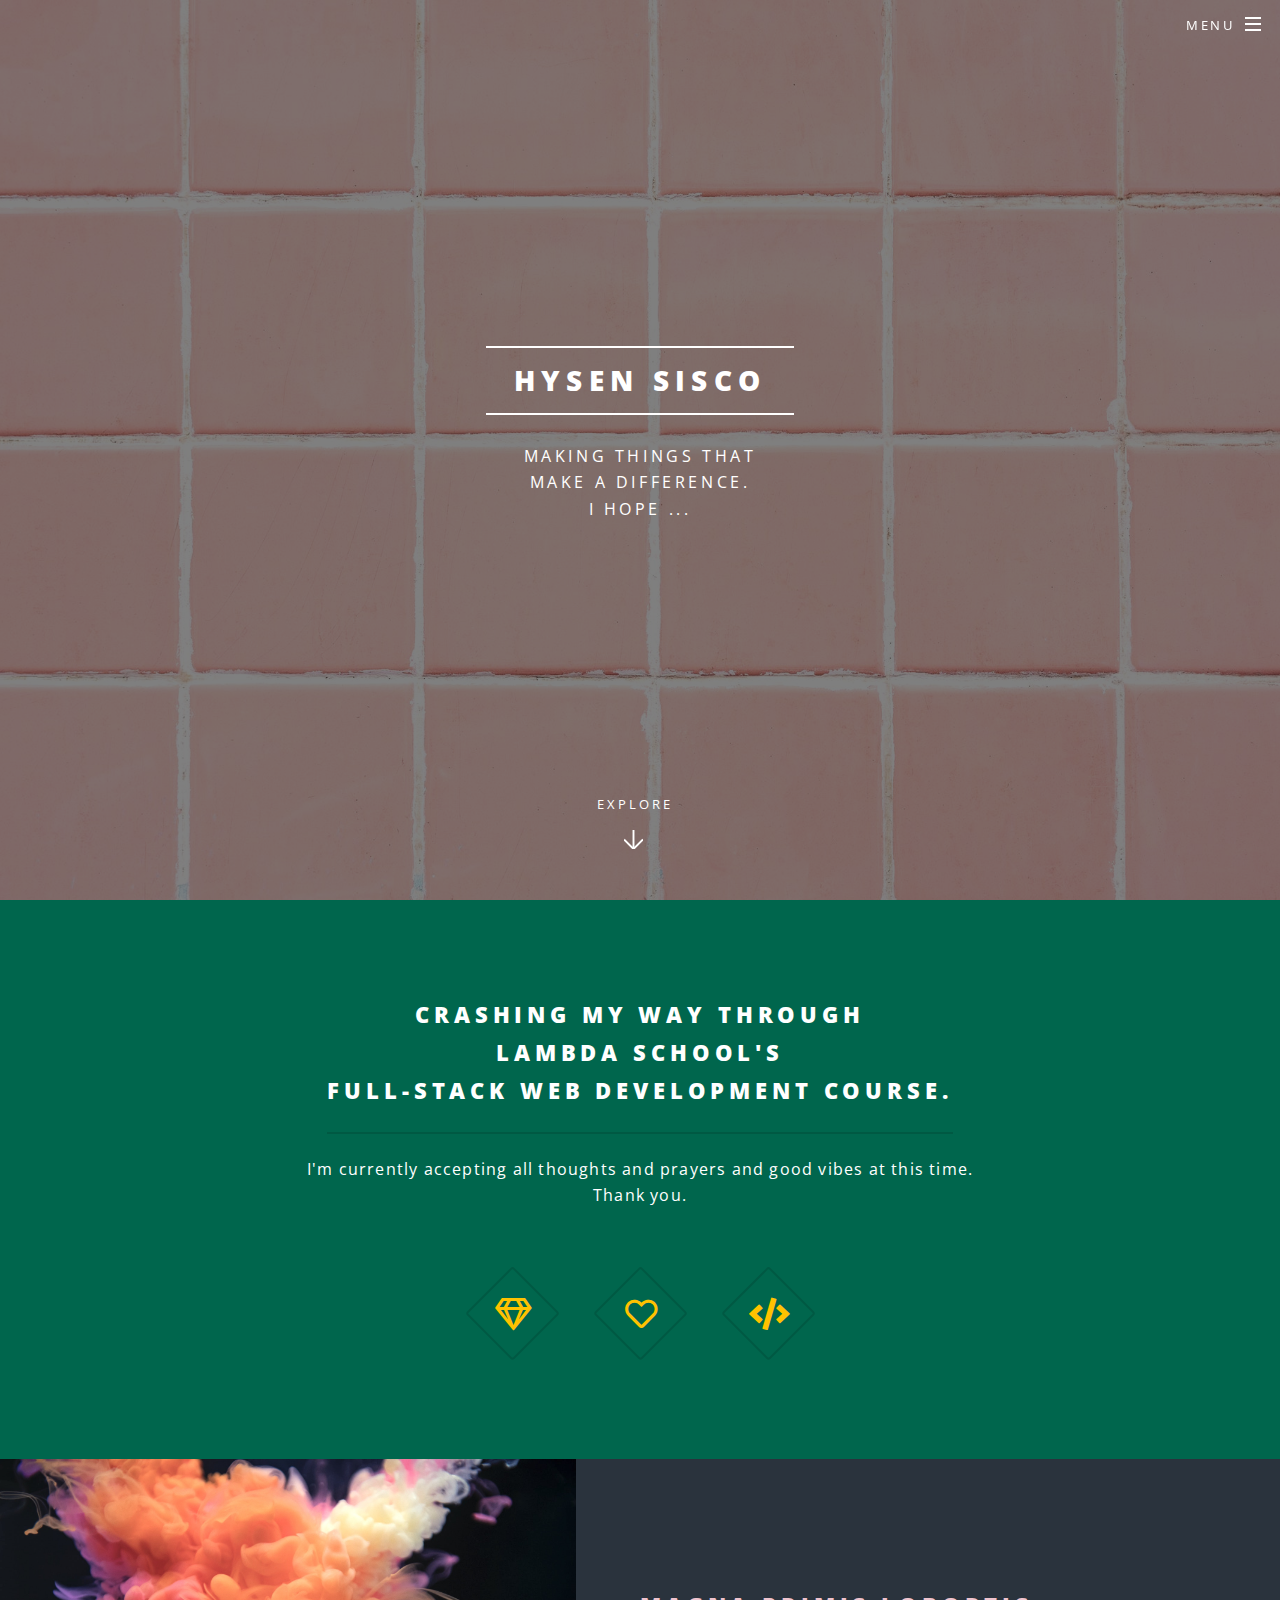
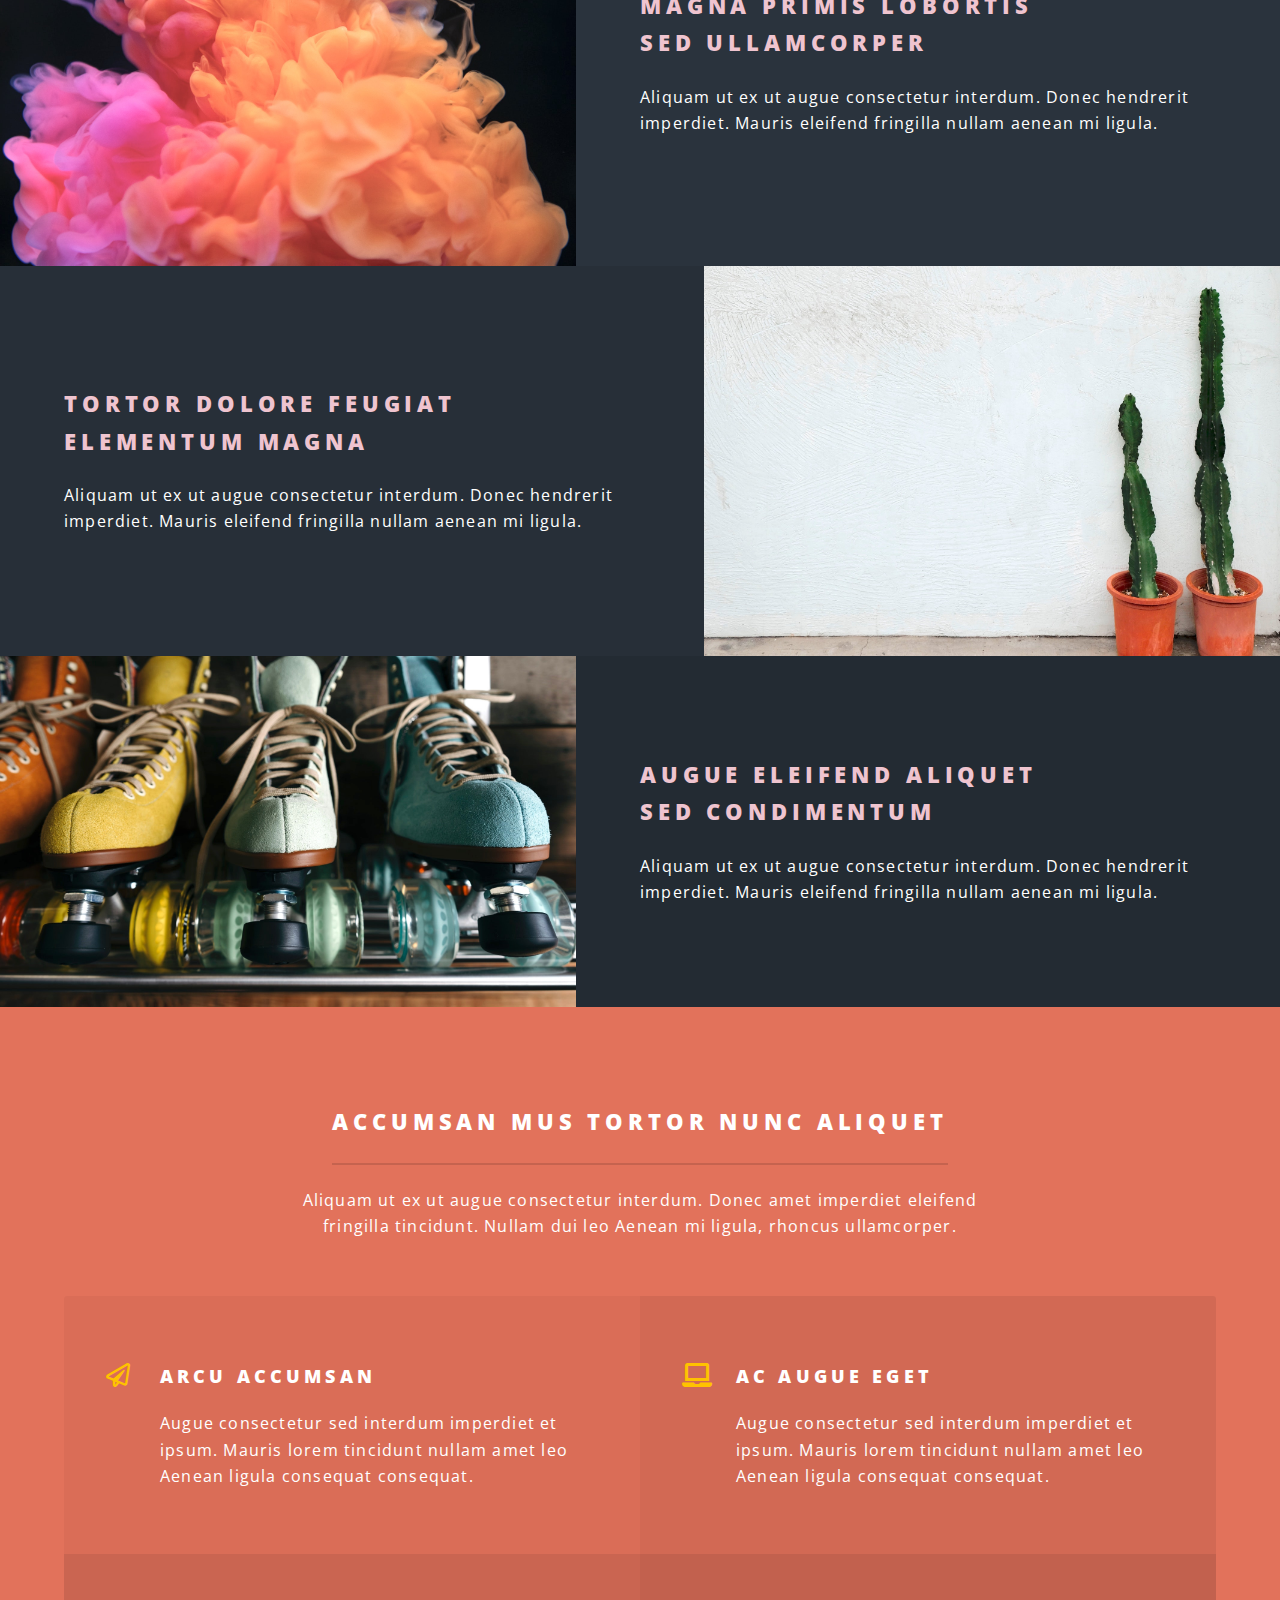
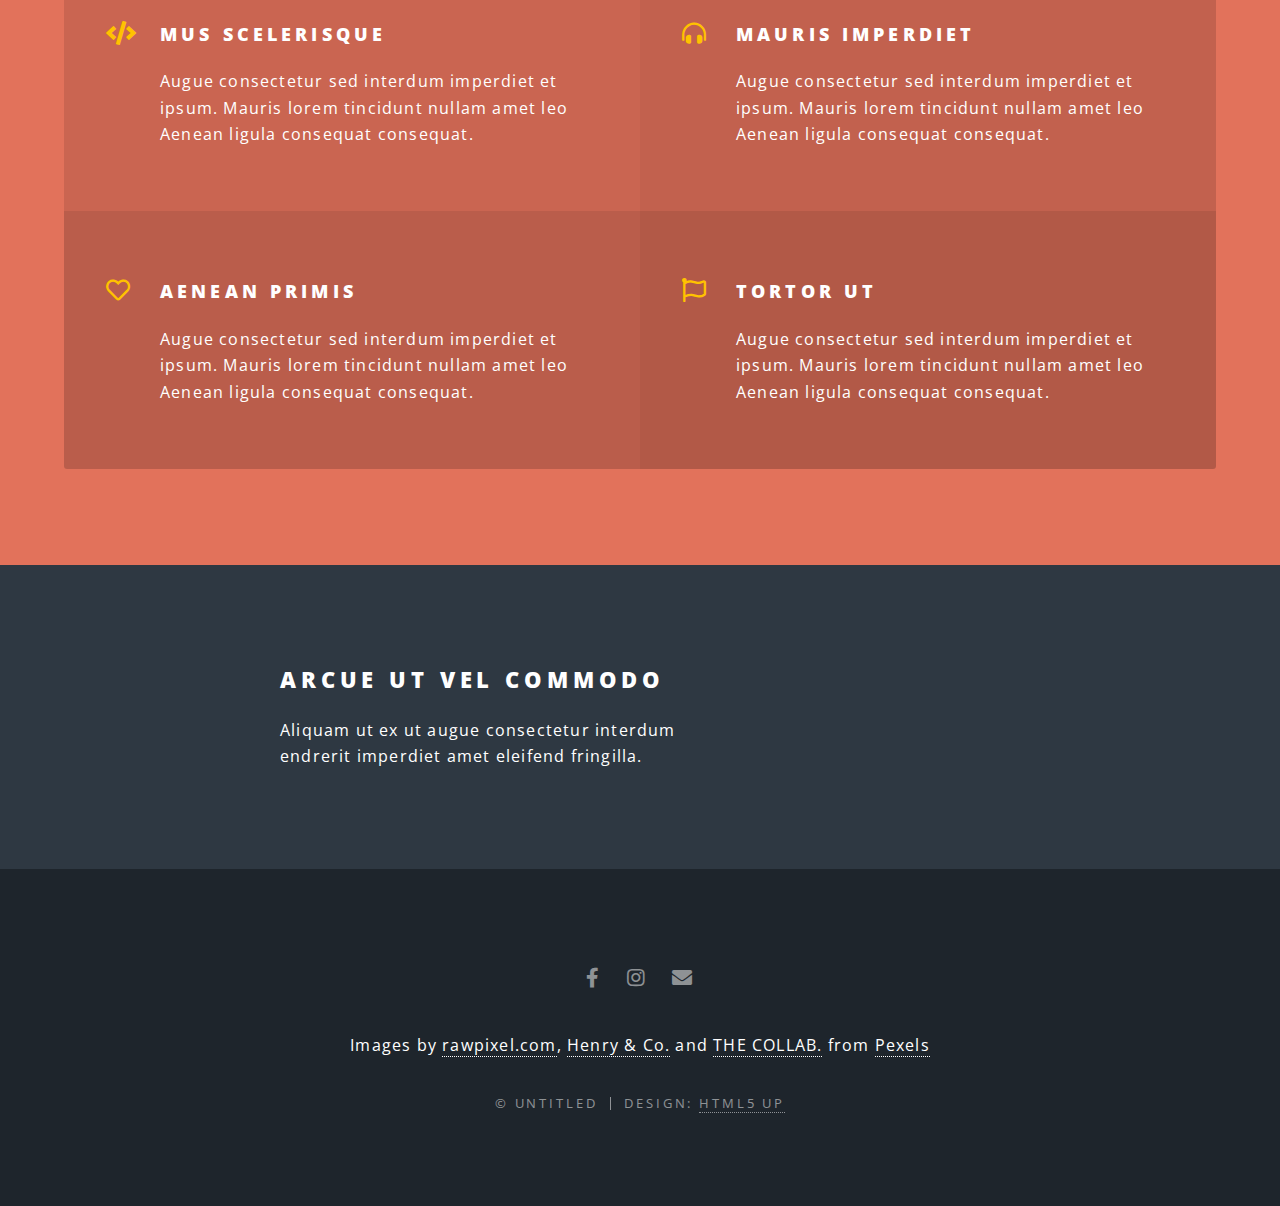
<file: index.html>
<!DOCTYPE HTML>
<!--
	Spectral by HTML5 UP
	html5up.net | @ajlkn
	Free for personal and commercial use under the CCA 3.0 license (html5up.net/license)
-->
<html>
	<head>
		<title>Hysen Sisco's Portfolio</title>
		<meta charset="utf-8" />
		<meta name="viewport" content="width=device-width, initial-scale=1, user-scalable=no" />
		<link rel="stylesheet" href="assets/css/main.css" />
		<noscript><link rel="stylesheet" href="assets/css/noscript.css" /></noscript>
	</head>
	<body class="landing is-preload">

		<!-- Page Wrapper -->
			<div id="page-wrapper">

				<!-- Header -->
					<header id="header" class="alt">
						<h1><a href="index.html">Hysen Sisco</a></h1>
						<nav id="nav">
							<ul>
								<li class="special">
									<a href="#menu" class="menuToggle"><span>Menu</span></a>
									<div id="menu">
										<ul>
											<li><a href="index.html">Home</a></li>
											<li><a href="generic.html">Generic</a></li>
											<li><a href="elements.html">Elements</a></li>
											<li><a href="#">Sign Up</a></li>
											<li><a href="#">Log In</a></li>
										</ul>
									</div>
								</li>
							</ul>
						</nav>
					</header>

				<!-- Banner -->
					<section id="banner">
						<div class="inner">
							<h2>Hysen Sisco</h2>
							<p>Making things that<br />
							make a difference.<br />
							I hope ...</p>
						</div>
						<a href="#one" class="more scrolly">Explore</a>
					</section>

				<!-- One -->
					<section id="one" class="wrapper style1 special">
						<div class="inner">
							<header class="major">
								<h2>Crashing my way through<br />
									Lambda School's<br />
									full-stack web development course.</h2>
								<p>I'm currently accepting all thoughts and prayers and good vibes at this time.<br />
								Thank you.</p>
							</header>
							<ul class="icons major">
								<li><span class="icon fa-gem major style1"><span class="label">Lorem</span></span></li>
								<li><span class="icon fa-heart major style2"><span class="label">Ipsum</span></span></li>
								<li><span class="icon solid fa-code major style3"><span class="label">Dolor</span></span></li>
							</ul>
						</div>
					</section>

				<!-- Two -->
					<section id="two" class="wrapper alt style2">
						<section class="spotlight">
							<div class="image"><img src="images/pic01.jpg" alt="" /></div><div class="content">
								<h2>Magna primis lobortis<br />
								sed ullamcorper</h2>
								<p>Aliquam ut ex ut augue consectetur interdum. Donec hendrerit imperdiet. Mauris eleifend fringilla nullam aenean mi ligula.</p>
							</div>
						</section>
						<section class="spotlight">
							<div class="image"><img src="images/pic02.jpg" alt="" /></div><div class="content">
								<h2>Tortor dolore feugiat<br />
								elementum magna</h2>
								<p>Aliquam ut ex ut augue consectetur interdum. Donec hendrerit imperdiet. Mauris eleifend fringilla nullam aenean mi ligula.</p>
							</div>
						</section>
						<section class="spotlight">
							<div class="image"><img src="images/pic03.jpg" alt="" /></div><div class="content">
								<h2>Augue eleifend aliquet<br />
								sed condimentum</h2>
								<p>Aliquam ut ex ut augue consectetur interdum. Donec hendrerit imperdiet. Mauris eleifend fringilla nullam aenean mi ligula.</p>
							</div>
						</section>
					</section>

				<!-- Three -->
					<section id="three" class="wrapper style3 special">
						<div class="inner">
							<header class="major">
								<h2>Accumsan mus tortor nunc aliquet</h2>
								<p>Aliquam ut ex ut augue consectetur interdum. Donec amet imperdiet eleifend<br />
								fringilla tincidunt. Nullam dui leo Aenean mi ligula, rhoncus ullamcorper.</p>
							</header>
							<ul class="features">
								<li class="icon fa-paper-plane">
									<h3>Arcu accumsan</h3>
									<p>Augue consectetur sed interdum imperdiet et ipsum. Mauris lorem tincidunt nullam amet leo Aenean ligula consequat consequat.</p>
								</li>
								<li class="icon solid fa-laptop">
									<h3>Ac Augue Eget</h3>
									<p>Augue consectetur sed interdum imperdiet et ipsum. Mauris lorem tincidunt nullam amet leo Aenean ligula consequat consequat.</p>
								</li>
								<li class="icon solid fa-code">
									<h3>Mus Scelerisque</h3>
									<p>Augue consectetur sed interdum imperdiet et ipsum. Mauris lorem tincidunt nullam amet leo Aenean ligula consequat consequat.</p>
								</li>
								<li class="icon solid fa-headphones-alt">
									<h3>Mauris Imperdiet</h3>
									<p>Augue consectetur sed interdum imperdiet et ipsum. Mauris lorem tincidunt nullam amet leo Aenean ligula consequat consequat.</p>
								</li>
								<li class="icon fa-heart">
									<h3>Aenean Primis</h3>
									<p>Augue consectetur sed interdum imperdiet et ipsum. Mauris lorem tincidunt nullam amet leo Aenean ligula consequat consequat.</p>
								</li>
								<li class="icon fa-flag">
									<h3>Tortor Ut</h3>
									<p>Augue consectetur sed interdum imperdiet et ipsum. Mauris lorem tincidunt nullam amet leo Aenean ligula consequat consequat.</p>
								</li>
							</ul>
						</div>
					</section>

				<!-- CTA -->
					<section id="cta" class="wrapper style4">
						<div class="inner">
							<header>
								<h2>Arcue ut vel commodo</h2>
								<p>Aliquam ut ex ut augue consectetur interdum endrerit imperdiet amet eleifend fringilla.</p>
							</header>
							<!-- <ul class="actions stacked">
								<li><a href="#" class="button fit primary">Activate</a></li>
								<li><a href="#" class="button fit">Learn More</a></li>
							</ul> -->
						</div>
					</section>

				<!-- Footer -->
					<footer id="footer">
						<ul class="icons">
							<li><a href="https://www.facebook.com/HysenSisco" class="icon brands fa-facebook-f"><span class="label">Facebook</span></a></li>
							<li><a href="https://www.instagram.com/hysensisco/" class="icon brands fa-instagram"><span class="label">Instagram</span></a></li>
							<li><a href="hysensisco@gmail.com" class="icon solid fa-envelope"><span class="label">Email</span></a></li>
						</ul>
						<p>Images by <a href="https://www.pexels.com/@rawpixel">rawpixel.com</a>, <a href="https://www.pexels.com/@hngstrm">Henry & Co.</a> and <a href="https://www.pexels.com/@thecollab">THE COLLAB.</a> from <a href="https://www.pexels.com">Pexels</a></p>
						<ul class="copyright">
							<li>&copy; Untitled</li><li>Design: <a href="http://html5up.net">HTML5 UP</a></li>
						</ul>
					</footer>

			</div>

		<!-- Scripts -->
			<script src="assets/js/jquery.min.js"></script>
			<script src="assets/js/jquery.scrollex.min.js"></script>
			<script src="assets/js/jquery.scrolly.min.js"></script>
			<script src="assets/js/browser.min.js"></script>
			<script src="assets/js/breakpoints.min.js"></script>
			<script src="assets/js/util.js"></script>
			<script src="assets/js/main.js"></script>

	</body>
</html>
</file>
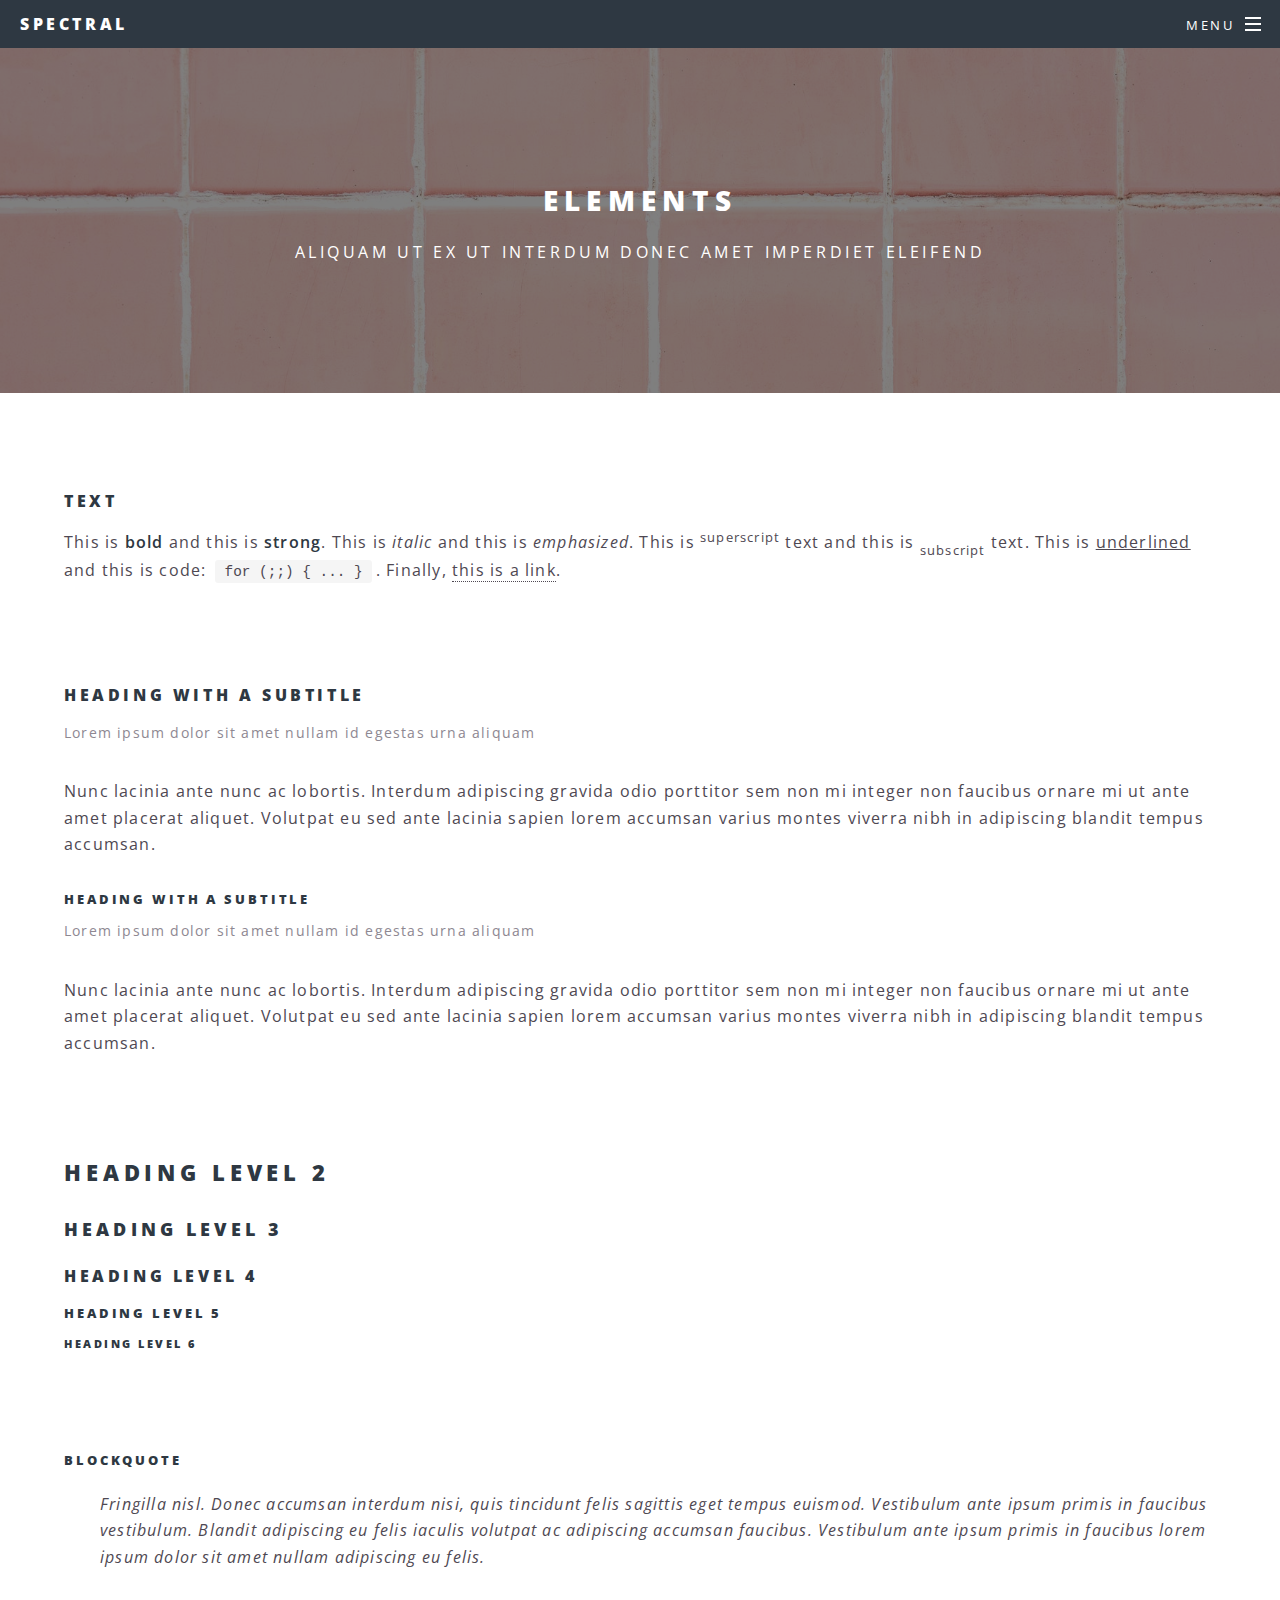
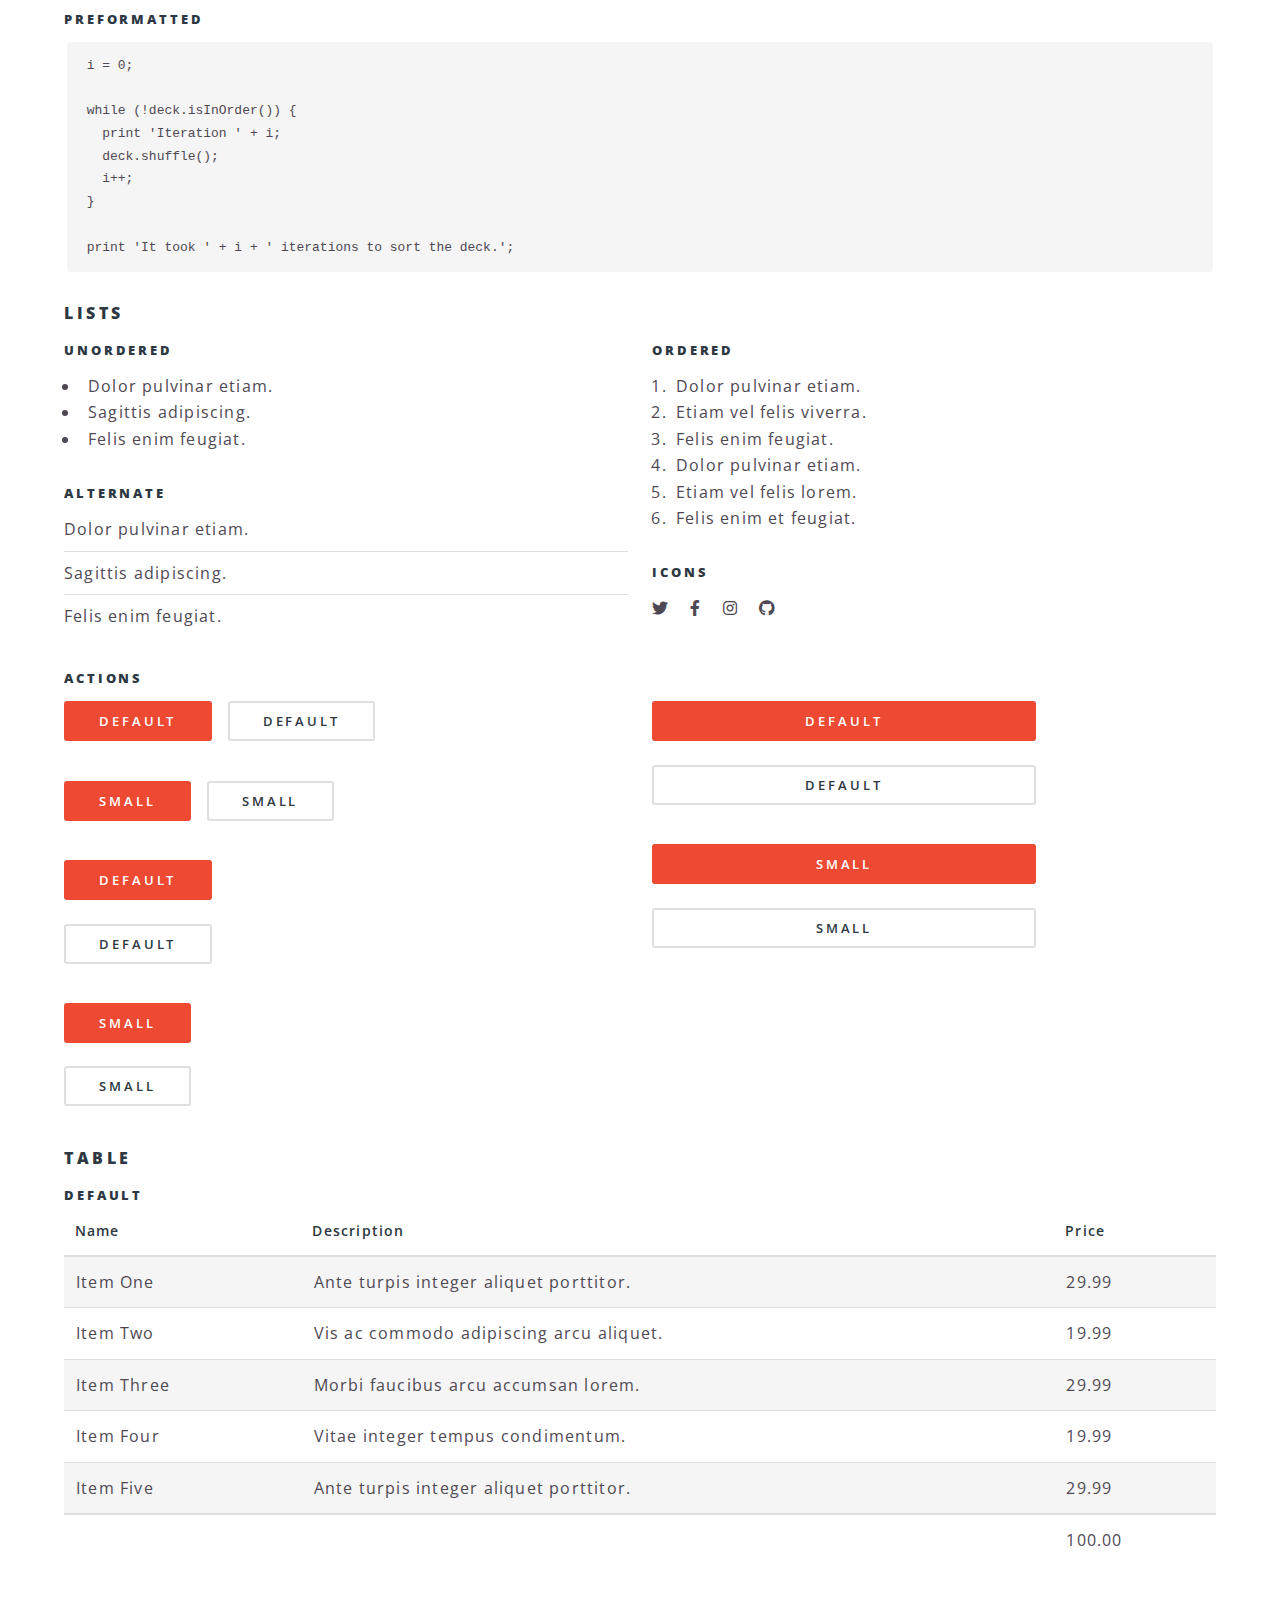
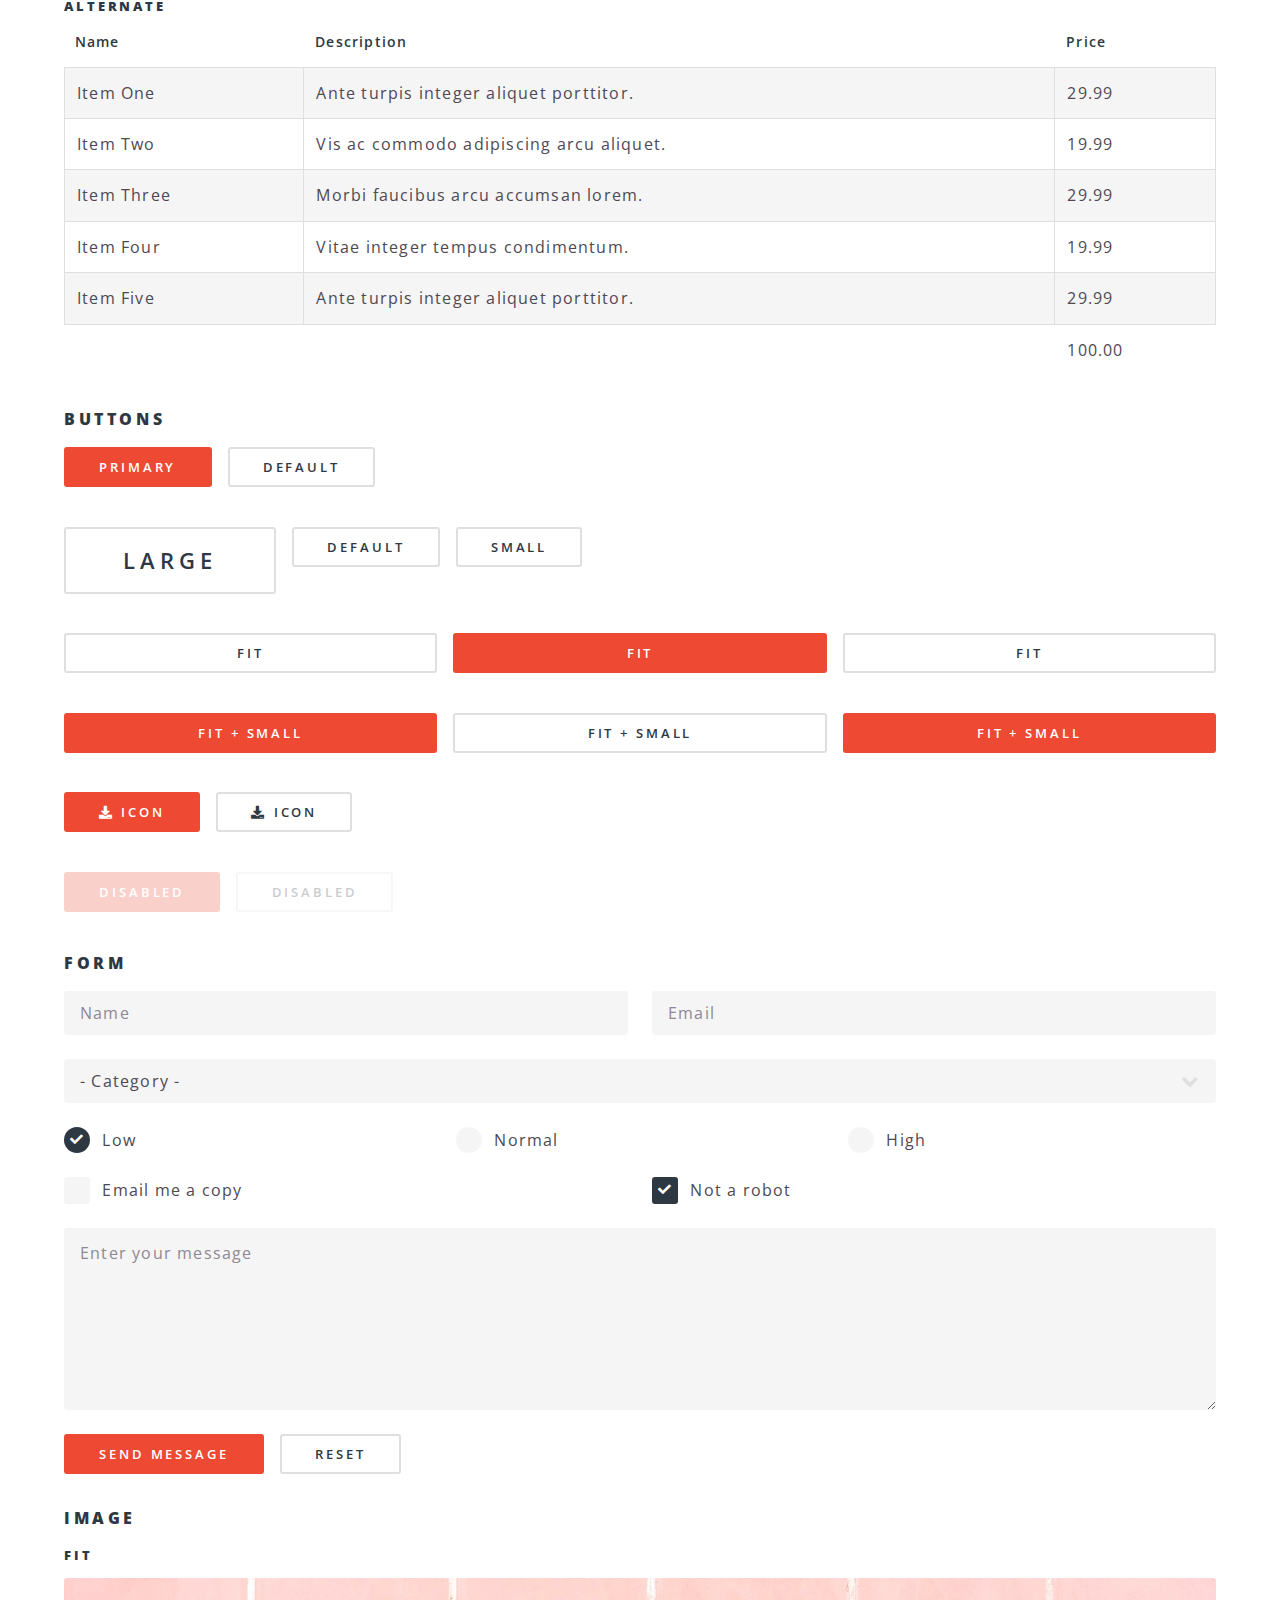
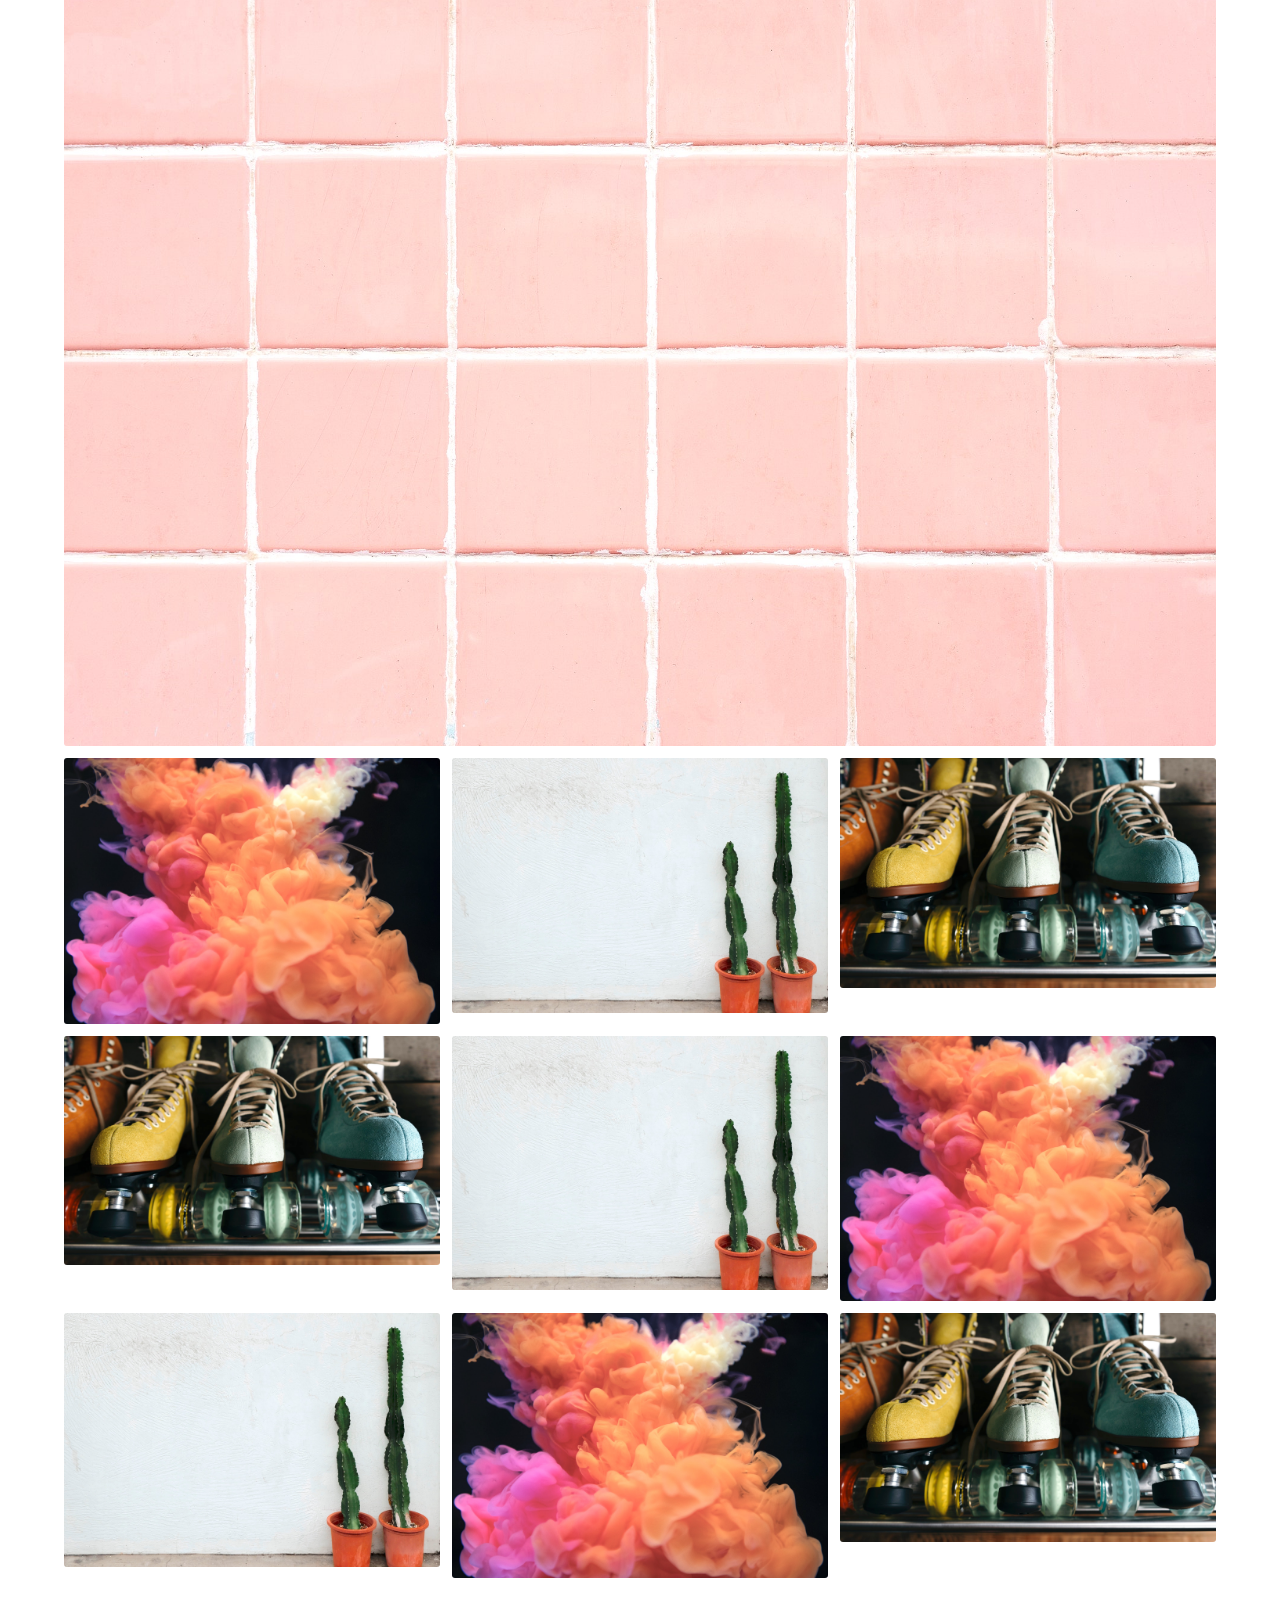
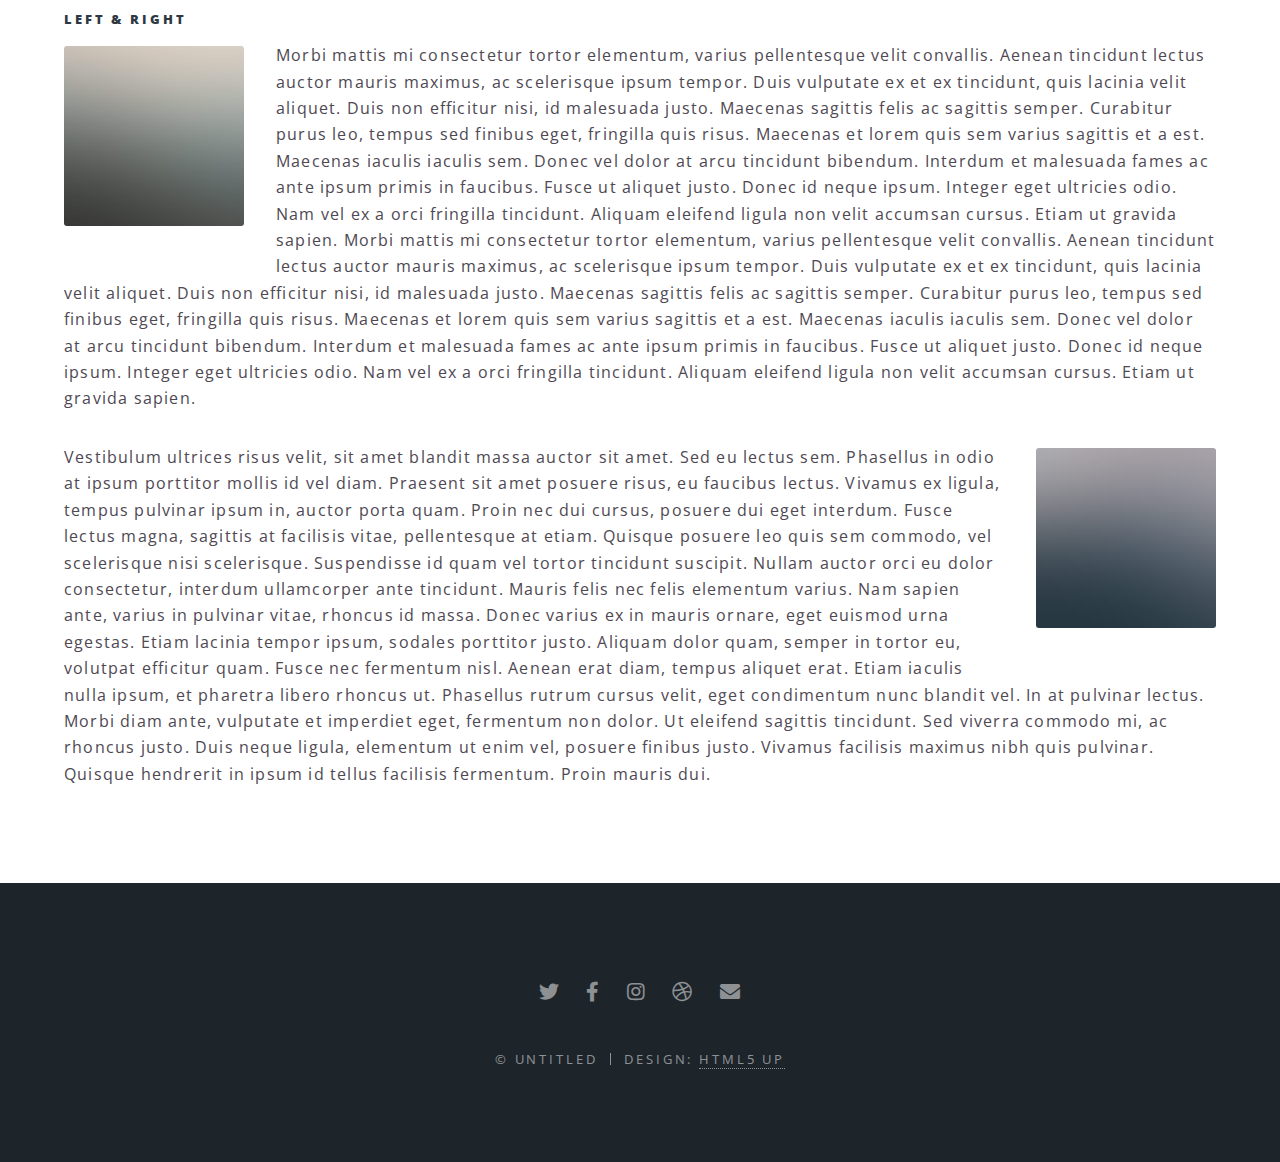
<file: elements.html>
<!DOCTYPE HTML>
<!--
	Spectral by HTML5 UP
	html5up.net | @ajlkn
	Free for personal and commercial use under the CCA 3.0 license (html5up.net/license)
-->
<html>
	<head>
		<title>Elements - Spectral by HTML5 UP</title>
		<meta charset="utf-8" />
		<meta name="viewport" content="width=device-width, initial-scale=1, user-scalable=no" />
		<link rel="stylesheet" href="assets/css/main.css" />
		<noscript><link rel="stylesheet" href="assets/css/noscript.css" /></noscript>
	</head>
	<body class="is-preload">

		<!-- Page Wrapper -->
			<div id="page-wrapper">

				<!-- Header -->
					<header id="header">
						<h1><a href="index.html">Spectral</a></h1>
						<nav id="nav">
							<ul>
								<li class="special">
									<a href="#menu" class="menuToggle"><span>Menu</span></a>
									<div id="menu">
										<ul>
											<li><a href="index.html">Home</a></li>
											<li><a href="generic.html">Generic</a></li>
											<li><a href="elements.html">Elements</a></li>
											<li><a href="#">Sign Up</a></li>
											<li><a href="#">Log In</a></li>
										</ul>
									</div>
								</li>
							</ul>
						</nav>
					</header>

				<!-- Main -->
					<article id="main">
						<header>
							<h2>Elements</h2>
							<p>Aliquam ut ex ut interdum donec amet imperdiet eleifend</p>
						</header>
						<section class="wrapper style5">
							<div class="inner">

								<section>
									<h4>Text</h4>
									<p>This is <b>bold</b> and this is <strong>strong</strong>. This is <i>italic</i> and this is <em>emphasized</em>.
									This is <sup>superscript</sup> text and this is <sub>subscript</sub> text.
									This is <u>underlined</u> and this is code: <code>for (;;) { ... }</code>. Finally, <a href="#">this is a link</a>.</p>
									<hr />
									<header>
										<h4>Heading with a Subtitle</h4>
										<p>Lorem ipsum dolor sit amet nullam id egestas urna aliquam</p>
									</header>
									<p>Nunc lacinia ante nunc ac lobortis. Interdum adipiscing gravida odio porttitor sem non mi integer non faucibus ornare mi ut ante amet placerat aliquet. Volutpat eu sed ante lacinia sapien lorem accumsan varius montes viverra nibh in adipiscing blandit tempus accumsan.</p>
									<header>
										<h5>Heading with a Subtitle</h5>
										<p>Lorem ipsum dolor sit amet nullam id egestas urna aliquam</p>
									</header>
									<p>Nunc lacinia ante nunc ac lobortis. Interdum adipiscing gravida odio porttitor sem non mi integer non faucibus ornare mi ut ante amet placerat aliquet. Volutpat eu sed ante lacinia sapien lorem accumsan varius montes viverra nibh in adipiscing blandit tempus accumsan.</p>
									<hr />
									<h2>Heading Level 2</h2>
									<h3>Heading Level 3</h3>
									<h4>Heading Level 4</h4>
									<h5>Heading Level 5</h5>
									<h6>Heading Level 6</h6>
									<hr />
									<h5>Blockquote</h5>
									<blockquote>Fringilla nisl. Donec accumsan interdum nisi, quis tincidunt felis sagittis eget tempus euismod. Vestibulum ante ipsum primis in faucibus vestibulum. Blandit adipiscing eu felis iaculis volutpat ac adipiscing accumsan faucibus. Vestibulum ante ipsum primis in faucibus lorem ipsum dolor sit amet nullam adipiscing eu felis.</blockquote>
									<h5>Preformatted</h5>
									<pre><code>i = 0;

while (!deck.isInOrder()) {
  print 'Iteration ' + i;
  deck.shuffle();
  i++;
}

print 'It took ' + i + ' iterations to sort the deck.';</code></pre>
								</section>

								<section>
									<h4>Lists</h4>
									<div class="row">
										<div class="col-6 col-12-medium">
											<h5>Unordered</h5>
											<ul>
												<li>Dolor pulvinar etiam.</li>
												<li>Sagittis adipiscing.</li>
												<li>Felis enim feugiat.</li>
											</ul>
											<h5>Alternate</h5>
											<ul class="alt">
												<li>Dolor pulvinar etiam.</li>
												<li>Sagittis adipiscing.</li>
												<li>Felis enim feugiat.</li>
											</ul>
										</div>
										<div class="col-6 col-12-medium">
											<h5>Ordered</h5>
											<ol>
												<li>Dolor pulvinar etiam.</li>
												<li>Etiam vel felis viverra.</li>
												<li>Felis enim feugiat.</li>
												<li>Dolor pulvinar etiam.</li>
												<li>Etiam vel felis lorem.</li>
												<li>Felis enim et feugiat.</li>
											</ol>
											<h5>Icons</h5>
											<ul class="icons">
												<li><a href="#" class="icon brands fa-twitter"><span class="label">Twitter</span></a></li>
												<li><a href="#" class="icon brands fa-facebook-f"><span class="label">Facebook</span></a></li>
												<li><a href="#" class="icon brands fa-instagram"><span class="label">Instagram</span></a></li>
												<li><a href="#" class="icon brands fa-github"><span class="label">Github</span></a></li>
											</ul>
										</div>
									</div>
									<h5>Actions</h5>
									<div class="row">
										<div class="col-6 col-12-medium">
											<ul class="actions">
												<li><a href="#" class="button primary">Default</a></li>
												<li><a href="#" class="button">Default</a></li>
											</ul>
											<ul class="actions small">
												<li><a href="#" class="button primary small">Small</a></li>
												<li><a href="#" class="button small">Small</a></li>
											</ul>
											<ul class="actions stacked">
												<li><a href="#" class="button primary">Default</a></li>
												<li><a href="#" class="button">Default</a></li>
											</ul>
											<ul class="actions stacked">
												<li><a href="#" class="button primary small">Small</a></li>
												<li><a href="#" class="button small">Small</a></li>
											</ul>
										</div>
										<div class="col-6 col-12-medium">
											<ul class="actions stacked">
												<li><a href="#" class="button primary fit">Default</a></li>
												<li><a href="#" class="button fit">Default</a></li>
											</ul>
											<ul class="actions stacked">
												<li><a href="#" class="button primary small fit">Small</a></li>
												<li><a href="#" class="button small fit">Small</a></li>
											</ul>
										</div>
									</div>
								</section>

								<section>
									<h4>Table</h4>
									<h5>Default</h5>
									<div class="table-wrapper">
										<table>
											<thead>
												<tr>
													<th>Name</th>
													<th>Description</th>
													<th>Price</th>
												</tr>
											</thead>
											<tbody>
												<tr>
													<td>Item One</td>
													<td>Ante turpis integer aliquet porttitor.</td>
													<td>29.99</td>
												</tr>
												<tr>
													<td>Item Two</td>
													<td>Vis ac commodo adipiscing arcu aliquet.</td>
													<td>19.99</td>
												</tr>
												<tr>
													<td>Item Three</td>
													<td> Morbi faucibus arcu accumsan lorem.</td>
													<td>29.99</td>
												</tr>
												<tr>
													<td>Item Four</td>
													<td>Vitae integer tempus condimentum.</td>
													<td>19.99</td>
												</tr>
												<tr>
													<td>Item Five</td>
													<td>Ante turpis integer aliquet porttitor.</td>
													<td>29.99</td>
												</tr>
											</tbody>
											<tfoot>
												<tr>
													<td colspan="2"></td>
													<td>100.00</td>
												</tr>
											</tfoot>
										</table>
									</div>

									<h5>Alternate</h5>
									<div class="table-wrapper">
										<table class="alt">
											<thead>
												<tr>
													<th>Name</th>
													<th>Description</th>
													<th>Price</th>
												</tr>
											</thead>
											<tbody>
												<tr>
													<td>Item One</td>
													<td>Ante turpis integer aliquet porttitor.</td>
													<td>29.99</td>
												</tr>
												<tr>
													<td>Item Two</td>
													<td>Vis ac commodo adipiscing arcu aliquet.</td>
													<td>19.99</td>
												</tr>
												<tr>
													<td>Item Three</td>
													<td> Morbi faucibus arcu accumsan lorem.</td>
													<td>29.99</td>
												</tr>
												<tr>
													<td>Item Four</td>
													<td>Vitae integer tempus condimentum.</td>
													<td>19.99</td>
												</tr>
												<tr>
													<td>Item Five</td>
													<td>Ante turpis integer aliquet porttitor.</td>
													<td>29.99</td>
												</tr>
											</tbody>
											<tfoot>
												<tr>
													<td colspan="2"></td>
													<td>100.00</td>
												</tr>
											</tfoot>
										</table>
									</div>
								</section>

								<section>
									<h4>Buttons</h4>
									<ul class="actions">
										<li><a href="#" class="button primary">Primary</a></li>
										<li><a href="#" class="button">Default</a></li>
									</ul>
									<ul class="actions">
										<li><a href="#" class="button large">Large</a></li>
										<li><a href="#" class="button">Default</a></li>
										<li><a href="#" class="button small">Small</a></li>
									</ul>
									<ul class="actions fit">
										<li><a href="#" class="button fit">Fit</a></li>
										<li><a href="#" class="button primary fit">Fit</a></li>
										<li><a href="#" class="button fit">Fit</a></li>
									</ul>
									<ul class="actions fit small">
										<li><a href="#" class="button primary fit small">Fit + Small</a></li>
										<li><a href="#" class="button fit small">Fit + Small</a></li>
										<li><a href="#" class="button primary fit small">Fit + Small</a></li>
									</ul>
									<ul class="actions">
										<li><a href="#" class="button primary icon solid fa-download">Icon</a></li>
										<li><a href="#" class="button icon solid fa-download">Icon</a></li>
									</ul>
									<ul class="actions">
										<li><span class="button primary disabled">Disabled</span></li>
										<li><span class="button disabled">Disabled</span></li>
									</ul>
								</section>

								<section>
									<h4>Form</h4>
									<form method="post" action="#">
										<div class="row gtr-uniform">
											<div class="col-6 col-12-xsmall">
												<input type="text" name="demo-name" id="demo-name" value="" placeholder="Name" />
											</div>
											<div class="col-6 col-12-xsmall">
												<input type="email" name="demo-email" id="demo-email" value="" placeholder="Email" />
											</div>
											<div class="col-12">
												<select name="demo-category" id="demo-category">
													<option value="">- Category -</option>
													<option value="1">Manufacturing</option>
													<option value="1">Shipping</option>
													<option value="1">Administration</option>
													<option value="1">Human Resources</option>
												</select>
											</div>
											<div class="col-4 col-12-small">
												<input type="radio" id="demo-priority-low" name="demo-priority" checked>
												<label for="demo-priority-low">Low</label>
											</div>
											<div class="col-4 col-12-small">
												<input type="radio" id="demo-priority-normal" name="demo-priority">
												<label for="demo-priority-normal">Normal</label>
											</div>
											<div class="col-4 col-12-small">
												<input type="radio" id="demo-priority-high" name="demo-priority">
												<label for="demo-priority-high">High</label>
											</div>
											<div class="col-6 col-12-small">
												<input type="checkbox" id="demo-copy" name="demo-copy">
												<label for="demo-copy">Email me a copy</label>
											</div>
											<div class="col-6 col-12-small">
												<input type="checkbox" id="demo-human" name="demo-human" checked>
												<label for="demo-human">Not a robot</label>
											</div>
											<div class="col-12">
												<textarea name="demo-message" id="demo-message" placeholder="Enter your message" rows="6"></textarea>
											</div>
											<div class="col-12">
												<ul class="actions">
													<li><input type="submit" value="Send Message" class="primary" /></li>
													<li><input type="reset" value="Reset" /></li>
												</ul>
											</div>
										</div>
									</form>
								</section>

								<section>
									<h4>Image</h4>
									<h5>Fit</h5>
									<div class="box alt">
										<div class="row gtr-50 gtr-uniform">
											<div class="col-12"><span class="image fit"><img src="images/banner.jpg" alt="" /></span></div>
											<div class="col-4"><span class="image fit"><img src="images/pic01.jpg" alt="" /></span></div>
											<div class="col-4"><span class="image fit"><img src="images/pic02.jpg" alt="" /></span></div>
											<div class="col-4"><span class="image fit"><img src="images/pic03.jpg" alt="" /></span></div>
											<div class="col-4"><span class="image fit"><img src="images/pic03.jpg" alt="" /></span></div>
											<div class="col-4"><span class="image fit"><img src="images/pic02.jpg" alt="" /></span></div>
											<div class="col-4"><span class="image fit"><img src="images/pic01.jpg" alt="" /></span></div>
											<div class="col-4"><span class="image fit"><img src="images/pic02.jpg" alt="" /></span></div>
											<div class="col-4"><span class="image fit"><img src="images/pic01.jpg" alt="" /></span></div>
											<div class="col-4"><span class="image fit"><img src="images/pic03.jpg" alt="" /></span></div>
										</div>
									</div>
									<h5>Left &amp; Right</h5>
									<p><span class="image left"><img src="images/pic04.jpg" alt="" /></span>Morbi mattis mi consectetur tortor elementum, varius pellentesque velit convallis. Aenean tincidunt lectus auctor mauris maximus, ac scelerisque ipsum tempor. Duis vulputate ex et ex tincidunt, quis lacinia velit aliquet. Duis non efficitur nisi, id malesuada justo. Maecenas sagittis felis ac sagittis semper. Curabitur purus leo, tempus sed finibus eget, fringilla quis risus. Maecenas et lorem quis sem varius sagittis et a est. Maecenas iaculis iaculis sem. Donec vel dolor at arcu tincidunt bibendum. Interdum et malesuada fames ac ante ipsum primis in faucibus. Fusce ut aliquet justo. Donec id neque ipsum. Integer eget ultricies odio. Nam vel ex a orci fringilla tincidunt. Aliquam eleifend ligula non velit accumsan cursus. Etiam ut gravida sapien. Morbi mattis mi consectetur tortor elementum, varius pellentesque velit convallis. Aenean tincidunt lectus auctor mauris maximus, ac scelerisque ipsum tempor. Duis vulputate ex et ex tincidunt, quis lacinia velit aliquet. Duis non efficitur nisi, id malesuada justo. Maecenas sagittis felis ac sagittis semper. Curabitur purus leo, tempus sed finibus eget, fringilla quis risus. Maecenas et lorem quis sem varius sagittis et a est. Maecenas iaculis iaculis sem. Donec vel dolor at arcu tincidunt bibendum. Interdum et malesuada fames ac ante ipsum primis in faucibus. Fusce ut aliquet justo. Donec id neque ipsum. Integer eget ultricies odio. Nam vel ex a orci fringilla tincidunt. Aliquam eleifend ligula non velit accumsan cursus. Etiam ut gravida sapien.</p>
									<p><span class="image right"><img src="images/pic05.jpg" alt="" /></span>Vestibulum ultrices risus velit, sit amet blandit massa auctor sit amet. Sed eu lectus sem. Phasellus in odio at ipsum porttitor mollis id vel diam. Praesent sit amet posuere risus, eu faucibus lectus. Vivamus ex ligula, tempus pulvinar ipsum in, auctor porta quam. Proin nec dui cursus, posuere dui eget interdum. Fusce lectus magna, sagittis at facilisis vitae, pellentesque at etiam. Quisque posuere leo quis sem commodo, vel scelerisque nisi scelerisque. Suspendisse id quam vel tortor tincidunt suscipit. Nullam auctor orci eu dolor consectetur, interdum ullamcorper ante tincidunt. Mauris felis nec felis elementum varius. Nam sapien ante, varius in pulvinar vitae, rhoncus id massa. Donec varius ex in mauris ornare, eget euismod urna egestas. Etiam lacinia tempor ipsum, sodales porttitor justo. Aliquam dolor quam, semper in tortor eu, volutpat efficitur quam. Fusce nec fermentum nisl. Aenean erat diam, tempus aliquet erat. Etiam iaculis nulla ipsum, et pharetra libero rhoncus ut. Phasellus rutrum cursus velit, eget condimentum nunc blandit vel. In at pulvinar lectus. Morbi diam ante, vulputate et imperdiet eget, fermentum non dolor. Ut eleifend sagittis tincidunt. Sed viverra commodo mi, ac rhoncus justo. Duis neque ligula, elementum ut enim vel, posuere finibus justo. Vivamus facilisis maximus nibh quis pulvinar. Quisque hendrerit in ipsum id tellus facilisis fermentum. Proin mauris dui.</p>
								</section>

							</div>
						</section>
					</article>

				<!-- Footer -->
					<footer id="footer">
						<ul class="icons">
							<li><a href="#" class="icon brands fa-twitter"><span class="label">Twitter</span></a></li>
							<li><a href="#" class="icon brands fa-facebook-f"><span class="label">Facebook</span></a></li>
							<li><a href="#" class="icon brands fa-instagram"><span class="label">Instagram</span></a></li>
							<li><a href="#" class="icon brands fa-dribbble"><span class="label">Dribbble</span></a></li>
							<li><a href="#" class="icon solid fa-envelope"><span class="label">Email</span></a></li>
						</ul>
						<ul class="copyright">
							<li>&copy; Untitled</li><li>Design: <a href="http://html5up.net">HTML5 UP</a></li>
						</ul>
					</footer>

			</div>

		<!-- Scripts -->
			<script src="assets/js/jquery.min.js"></script>
			<script src="assets/js/jquery.scrollex.min.js"></script>
			<script src="assets/js/jquery.scrolly.min.js"></script>
			<script src="assets/js/browser.min.js"></script>
			<script src="assets/js/breakpoints.min.js"></script>
			<script src="assets/js/util.js"></script>
			<script src="assets/js/main.js"></script>

	</body>
</html>
</file>
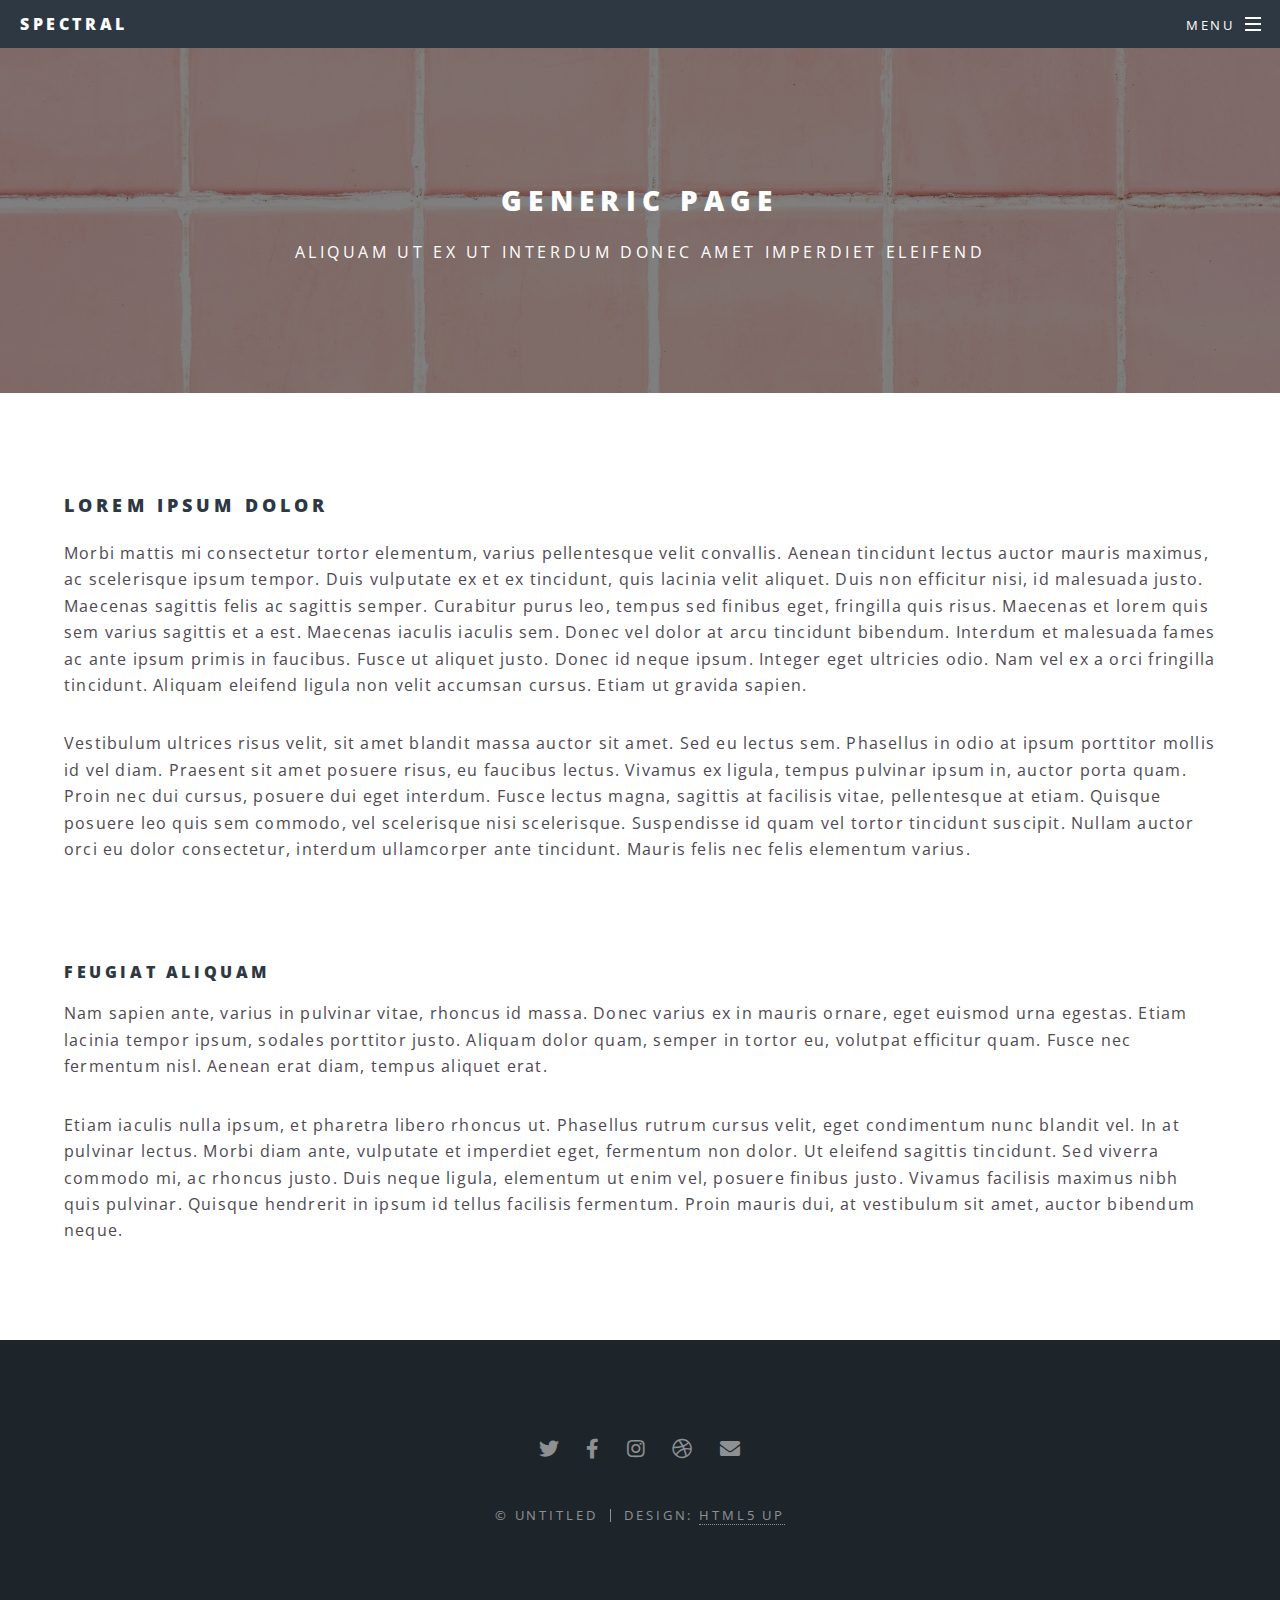
<file: generic.html>
<!DOCTYPE HTML>
<!--
	Spectral by HTML5 UP
	html5up.net | @ajlkn
	Free for personal and commercial use under the CCA 3.0 license (html5up.net/license)
-->
<html>
	<head>
		<title>Generic - Spectral by HTML5 UP</title>
		<meta charset="utf-8" />
		<meta name="viewport" content="width=device-width, initial-scale=1, user-scalable=no" />
		<link rel="stylesheet" href="assets/css/main.css" />
		<noscript><link rel="stylesheet" href="assets/css/noscript.css" /></noscript>
	</head>
	<body class="is-preload">

		<!-- Page Wrapper -->
			<div id="page-wrapper">

				<!-- Header -->
					<header id="header">
						<h1><a href="index.html">Spectral</a></h1>
						<nav id="nav">
							<ul>
								<li class="special">
									<a href="#menu" class="menuToggle"><span>Menu</span></a>
									<div id="menu">
										<ul>
											<li><a href="index.html">Home</a></li>
											<li><a href="generic.html">Generic</a></li>
											<li><a href="elements.html">Elements</a></li>
											<li><a href="#">Sign Up</a></li>
											<li><a href="#">Log In</a></li>
										</ul>
									</div>
								</li>
							</ul>
						</nav>
					</header>

				<!-- Main -->
					<article id="main">
						<header>
							<h2>Generic Page</h2>
							<p>Aliquam ut ex ut interdum donec amet imperdiet eleifend</p>
						</header>
						<section class="wrapper style5">
							<div class="inner">

								<h3>Lorem ipsum dolor</h3>
								<p>Morbi mattis mi consectetur tortor elementum, varius pellentesque velit convallis. Aenean tincidunt lectus auctor mauris maximus, ac scelerisque ipsum tempor. Duis vulputate ex et ex tincidunt, quis lacinia velit aliquet. Duis non efficitur nisi, id malesuada justo. Maecenas sagittis felis ac sagittis semper. Curabitur purus leo, tempus sed finibus eget, fringilla quis risus. Maecenas et lorem quis sem varius sagittis et a est. Maecenas iaculis iaculis sem. Donec vel dolor at arcu tincidunt bibendum. Interdum et malesuada fames ac ante ipsum primis in faucibus. Fusce ut aliquet justo. Donec id neque ipsum. Integer eget ultricies odio. Nam vel ex a orci fringilla tincidunt. Aliquam eleifend ligula non velit accumsan cursus. Etiam ut gravida sapien.</p>

								<p>Vestibulum ultrices risus velit, sit amet blandit massa auctor sit amet. Sed eu lectus sem. Phasellus in odio at ipsum porttitor mollis id vel diam. Praesent sit amet posuere risus, eu faucibus lectus. Vivamus ex ligula, tempus pulvinar ipsum in, auctor porta quam. Proin nec dui cursus, posuere dui eget interdum. Fusce lectus magna, sagittis at facilisis vitae, pellentesque at etiam. Quisque posuere leo quis sem commodo, vel scelerisque nisi scelerisque. Suspendisse id quam vel tortor tincidunt suscipit. Nullam auctor orci eu dolor consectetur, interdum ullamcorper ante tincidunt. Mauris felis nec felis elementum varius.</p>

								<hr />

								<h4>Feugiat aliquam</h4>
								<p>Nam sapien ante, varius in pulvinar vitae, rhoncus id massa. Donec varius ex in mauris ornare, eget euismod urna egestas. Etiam lacinia tempor ipsum, sodales porttitor justo. Aliquam dolor quam, semper in tortor eu, volutpat efficitur quam. Fusce nec fermentum nisl. Aenean erat diam, tempus aliquet erat.</p>

								<p>Etiam iaculis nulla ipsum, et pharetra libero rhoncus ut. Phasellus rutrum cursus velit, eget condimentum nunc blandit vel. In at pulvinar lectus. Morbi diam ante, vulputate et imperdiet eget, fermentum non dolor. Ut eleifend sagittis tincidunt. Sed viverra commodo mi, ac rhoncus justo. Duis neque ligula, elementum ut enim vel, posuere finibus justo. Vivamus facilisis maximus nibh quis pulvinar. Quisque hendrerit in ipsum id tellus facilisis fermentum. Proin mauris dui, at vestibulum sit amet, auctor bibendum neque.</p>

							</div>
						</section>
					</article>

				<!-- Footer -->
					<footer id="footer">
						<ul class="icons">
							<li><a href="#" class="icon brands fa-twitter"><span class="label">Twitter</span></a></li>
							<li><a href="#" class="icon brands fa-facebook-f"><span class="label">Facebook</span></a></li>
							<li><a href="#" class="icon brands fa-instagram"><span class="label">Instagram</span></a></li>
							<li><a href="#" class="icon brands fa-dribbble"><span class="label">Dribbble</span></a></li>
							<li><a href="#" class="icon solid fa-envelope"><span class="label">Email</span></a></li>
						</ul>
						<ul class="copyright">
							<li>&copy; Untitled</li><li>Design: <a href="http://html5up.net">HTML5 UP</a></li>
						</ul>
					</footer>

			</div>

		<!-- Scripts -->
			<script src="assets/js/jquery.min.js"></script>
			<script src="assets/js/jquery.scrollex.min.js"></script>
			<script src="assets/js/jquery.scrolly.min.js"></script>
			<script src="assets/js/browser.min.js"></script>
			<script src="assets/js/breakpoints.min.js"></script>
			<script src="assets/js/util.js"></script>
			<script src="assets/js/main.js"></script>

	</body>
</html>
</file>
<file: assets/css/noscript.css>
/*
	Spectral by HTML5 UP
	html5up.net | @ajlkn
	Free for personal and commercial use under the CCA 3.0 license (html5up.net/license)
*/

/* Banner */

	body.is-preload #banner h2 {
		-moz-transform: none;
		-webkit-transform: none;
		-ms-transform: none;
		transform: none;
		opacity: 1;
	}

		body.is-preload #banner h2:before, body.is-preload #banner h2:after {
			width: 100%;
		}

	body.is-preload #banner .more {
		-moz-transform: none;
		-webkit-transform: none;
		-ms-transform: none;
		transform: none;
		opacity: 1;
	}

	body.is-preload #banner:after {
		opacity: 0;
	}
</file>
<file: assets/css/main.css>
@import url(fontawesome-all.min.css);
@import url("https://fonts.googleapis.com/css?family=Open+Sans:400,400italic,600,600italic,800,800italic");

/*
	Spectral by HTML5 UP
	html5up.net | @ajlkn
	Free for personal and commercial use under the CCA 3.0 license (html5up.net/license)
*/

html, body, div, span, applet, object,
iframe, h1, h2, h3, h4, h5, h6, p, blockquote,
pre, a, abbr, acronym, address, big, cite,
code, del, dfn, em, img, ins, kbd, q, s, samp,
small, strike, strong, sub, sup, tt, var, b,
u, i, center, dl, dt, dd, ol, ul, li, fieldset,
form, label, legend, table, caption, tbody,
tfoot, thead, tr, th, td, article, aside,
canvas, details, embed, figure, figcaption,
footer, header, hgroup, menu, nav, output, ruby,
section, summary, time, mark, audio, video {
	margin: 0;
	padding: 0;
	border: 0;
	font-size: 100%;
	font: inherit;
	vertical-align: baseline;}

article, aside, details, figcaption, figure,
footer, header, hgroup, menu, nav, section {
	display: block;}

body {
	line-height: 1;
}

ol, ul {
	list-style: none;
}

blockquote, q {
	quotes: none;
}

	blockquote:before, blockquote:after, q:before, q:after {
		content: '';
		content: none;
	}

table {
	border-collapse: collapse;
	border-spacing: 0;
}

body {
	-webkit-text-size-adjust: none;
}

mark {
	background-color: transparent;
	color: inherit;
}

input::-moz-focus-inner {
	border: 0;
	padding: 0;
}

input, select, textarea {
	-moz-appearance: none;
	-webkit-appearance: none;
	-ms-appearance: none;
	appearance: none;
}

/* Basic */

	@-ms-viewport {
		width: device-width;
	}

	html {
		box-sizing: border-box;
	}

	*, *:before, *:after {
		box-sizing: inherit;
	}

	body {
		background: #2e3842;
	}

		body.is-preload *, body.is-preload *:before, body.is-preload *:after {
			-moz-animation: none !important;
			-webkit-animation: none !important;
			-ms-animation: none !important;
			animation: none !important;
			-moz-transition: none !important;
			-webkit-transition: none !important;
			-ms-transition: none !important;
			transition: none !important;
		}

	body, input, select, textarea {
		color: #fff;
		font-family: "Open Sans", Helvetica, sans-serif;
		font-size: 15pt;
		font-weight: 400;
		letter-spacing: 0.075em;
		line-height: 1.65em;
	}

		@media screen and (max-width: 1680px) {

			body, input, select, textarea {
				font-size: 13pt;
			}

		}

		@media screen and (max-width: 1280px) {

			body, input, select, textarea {
				font-size: 12pt;
			}

		}

		@media screen and (max-width: 736px) {

			body, input, select, textarea {
				font-size: 11pt;
				letter-spacing: 0.0375em;
			}

		}

	a {
		-moz-transition: color 0.2s ease, border-bottom-color 0.2s ease;
		-webkit-transition: color 0.2s ease, border-bottom-color 0.2s ease;
		-ms-transition: color 0.2s ease, border-bottom-color 0.2s ease;
		transition: color 0.2s ease, border-bottom-color 0.2s ease;
		border-bottom: dotted 1px;
		color: inherit;
		text-decoration: none;
	}

		a:hover {
			border-bottom-color: transparent;
		}

	strong, b {
		color: #fff;
		font-weight: 600;
	}

	em, i {
		font-style: italic;
	}

	p {
		margin: 0 0 2em 0;
	}

	h1, h2, h3, h4, h5, h6 {
		color: #fff;
		font-weight: 800;
		letter-spacing: 0.225em;
		line-height: 1em;
		margin: 0 0 1em 0;
		text-transform: uppercase;
	}

		h1 a, h2 a, h3 a, h4 a, h5 a, h6 a {
			color: inherit;
			text-decoration: none;
		}

	h2 {
		font-size: 1.35em;
		line-height: 1.75em;
	}

		@media screen and (max-width: 736px) {

			h2 {
				font-size: 1.1em;
				line-height: 1.65em;
			}

		}

	h3 {
		font-size: 1.15em;
		line-height: 1.75em;
	}

		@media screen and (max-width: 736px) {

			h3 {
				font-size: 1em;
				line-height: 1.65em;
			}

		}

	h4 {
		font-size: 1em;
		line-height: 1.5em;
	}

	h5 {
		font-size: 0.8em;
		line-height: 1.5em;
	}

	h6 {
		font-size: 0.7em;
		line-height: 1.5em;
	}

	sub {
		font-size: 0.8em;
		position: relative;
		top: 0.5em;
	}

	sup {
		font-size: 0.8em;
		position: relative;
		top: -0.5em;
	}

	hr {
		border: 0;
		border-bottom: solid 2px #fff;
		margin: 3em 0;
	}

		hr.major {
			margin: 4.5em 0;
		}

	blockquote {
		border-left: solid 4px #fff;
		font-style: italic;
		margin: 0 0 2em 0;
		padding: 0.5em 0 0.5em 2em;
	}

	code {
		background: rgba(144, 144, 144, 0.25);
		border-radius: 3px;
		font-family: "Courier New", monospace;
		font-size: 0.9em;
		letter-spacing: 0;
		margin: 0 0.25em;
		padding: 0.25em 0.65em;
	}

	pre {
		-webkit-overflow-scrolling: touch;
		font-family: "Courier New", monospace;
		font-size: 0.9em;
		margin: 0 0 2em 0;
	}

		pre code {
			display: block;
			line-height: 1.75em;
			padding: 1em 1.5em;
			overflow-x: auto;
		}

	.align-left {
		text-align: left;
	}

	.align-center {
		text-align: center;
	}

	.align-right {
		text-align: right;
	}

/* Row */

	.row {
		display: flex;
		flex-wrap: wrap;
		box-sizing: border-box;
		align-items: stretch;
	}

		.row > * {
			box-sizing: border-box;
		}

		.row.gtr-uniform > * > :last-child {
			margin-bottom: 0;
		}

		.row.aln-left {
			justify-content: flex-start;
		}

		.row.aln-center {
			justify-content: center;
		}

		.row.aln-right {
			justify-content: flex-end;
		}

		.row.aln-top {
			align-items: flex-start;
		}

		.row.aln-middle {
			align-items: center;
		}

		.row.aln-bottom {
			align-items: flex-end;
		}

		.row > .imp {
			order: -1;
		}

		.row > .col-1 {
			width: 8.33333%;
		}

		.row > .off-1 {
			margin-left: 8.33333%;
		}

		.row > .col-2 {
			width: 16.66667%;
		}

		.row > .off-2 {
			margin-left: 16.66667%;
		}

		.row > .col-3 {
			width: 25%;
		}

		.row > .off-3 {
			margin-left: 25%;
		}

		.row > .col-4 {
			width: 33.33333%;
		}

		.row > .off-4 {
			margin-left: 33.33333%;
		}

		.row > .col-5 {
			width: 41.66667%;
		}

		.row > .off-5 {
			margin-left: 41.66667%;
		}

		.row > .col-6 {
			width: 50%;
		}

		.row > .off-6 {
			margin-left: 50%;
		}

		.row > .col-7 {
			width: 58.33333%;
		}

		.row > .off-7 {
			margin-left: 58.33333%;
		}

		.row > .col-8 {
			width: 66.66667%;
		}

		.row > .off-8 {
			margin-left: 66.66667%;
		}

		.row > .col-9 {
			width: 75%;
		}

		.row > .off-9 {
			margin-left: 75%;
		}

		.row > .col-10 {
			width: 83.33333%;
		}

		.row > .off-10 {
			margin-left: 83.33333%;
		}

		.row > .col-11 {
			width: 91.66667%;
		}

		.row > .off-11 {
			margin-left: 91.66667%;
		}

		.row > .col-12 {
			width: 100%;
		}

		.row > .off-12 {
			margin-left: 100%;
		}

		.row.gtr-0 {
			margin-top: 0;
			margin-left: 0em;
		}

			.row.gtr-0 > * {
				padding: 0 0 0 0em;
			}

			.row.gtr-0.gtr-uniform {
				margin-top: 0em;
			}

				.row.gtr-0.gtr-uniform > * {
					padding-top: 0em;
				}

		.row.gtr-25 {
			margin-top: 0;
			margin-left: -0.375em;
		}

			.row.gtr-25 > * {
				padding: 0 0 0 0.375em;
			}

			.row.gtr-25.gtr-uniform {
				margin-top: -0.375em;
			}

				.row.gtr-25.gtr-uniform > * {
					padding-top: 0.375em;
				}

		.row.gtr-50 {
			margin-top: 0;
			margin-left: -0.75em;
		}

			.row.gtr-50 > * {
				padding: 0 0 0 0.75em;
			}

			.row.gtr-50.gtr-uniform {
				margin-top: -0.75em;
			}

				.row.gtr-50.gtr-uniform > * {
					padding-top: 0.75em;
				}

		.row {
			margin-top: 0;
			margin-left: -1.5em;
		}

			.row > * {
				padding: 0 0 0 1.5em;
			}

			.row.gtr-uniform {
				margin-top: -1.5em;
			}

				.row.gtr-uniform > * {
					padding-top: 1.5em;
				}

		.row.gtr-150 {
			margin-top: 0;
			margin-left: -2.25em;
		}

			.row.gtr-150 > * {
				padding: 0 0 0 2.25em;
			}

			.row.gtr-150.gtr-uniform {
				margin-top: -2.25em;
			}

				.row.gtr-150.gtr-uniform > * {
					padding-top: 2.25em;
				}

		.row.gtr-200 {
			margin-top: 0;
			margin-left: -3em;
		}

			.row.gtr-200 > * {
				padding: 0 0 0 3em;
			}

			.row.gtr-200.gtr-uniform {
				margin-top: -3em;
			}

				.row.gtr-200.gtr-uniform > * {
					padding-top: 3em;
				}

		@media screen and (max-width: 1680px) {

			.row {
				display: flex;
				flex-wrap: wrap;
				box-sizing: border-box;
				align-items: stretch;
			}

				.row > * {
					box-sizing: border-box;
				}

				.row.gtr-uniform > * > :last-child {
					margin-bottom: 0;
				}

				.row.aln-left {
					justify-content: flex-start;
				}

				.row.aln-center {
					justify-content: center;
				}

				.row.aln-right {
					justify-content: flex-end;
				}

				.row.aln-top {
					align-items: flex-start;
				}

				.row.aln-middle {
					align-items: center;
				}

				.row.aln-bottom {
					align-items: flex-end;
				}

				.row > .imp-xlarge {
					order: -1;
				}

				.row > .col-1-xlarge {
					width: 8.33333%;
				}

				.row > .off-1-xlarge {
					margin-left: 8.33333%;
				}

				.row > .col-2-xlarge {
					width: 16.66667%;
				}

				.row > .off-2-xlarge {
					margin-left: 16.66667%;
				}

				.row > .col-3-xlarge {
					width: 25%;
				}

				.row > .off-3-xlarge {
					margin-left: 25%;
				}

				.row > .col-4-xlarge {
					width: 33.33333%;
				}

				.row > .off-4-xlarge {
					margin-left: 33.33333%;
				}

				.row > .col-5-xlarge {
					width: 41.66667%;
				}

				.row > .off-5-xlarge {
					margin-left: 41.66667%;
				}

				.row > .col-6-xlarge {
					width: 50%;
				}

				.row > .off-6-xlarge {
					margin-left: 50%;
				}

				.row > .col-7-xlarge {
					width: 58.33333%;
				}

				.row > .off-7-xlarge {
					margin-left: 58.33333%;
				}

				.row > .col-8-xlarge {
					width: 66.66667%;
				}

				.row > .off-8-xlarge {
					margin-left: 66.66667%;
				}

				.row > .col-9-xlarge {
					width: 75%;
				}

				.row > .off-9-xlarge {
					margin-left: 75%;
				}

				.row > .col-10-xlarge {
					width: 83.33333%;
				}

				.row > .off-10-xlarge {
					margin-left: 83.33333%;
				}

				.row > .col-11-xlarge {
					width: 91.66667%;
				}

				.row > .off-11-xlarge {
					margin-left: 91.66667%;
				}

				.row > .col-12-xlarge {
					width: 100%;
				}

				.row > .off-12-xlarge {
					margin-left: 100%;
				}

				.row.gtr-0 {
					margin-top: 0;
					margin-left: 0em;
				}

					.row.gtr-0 > * {
						padding: 0 0 0 0em;
					}

					.row.gtr-0.gtr-uniform {
						margin-top: 0em;
					}

						.row.gtr-0.gtr-uniform > * {
							padding-top: 0em;
						}

				.row.gtr-25 {
					margin-top: 0;
					margin-left: -0.375em;
				}

					.row.gtr-25 > * {
						padding: 0 0 0 0.375em;
					}

					.row.gtr-25.gtr-uniform {
						margin-top: -0.375em;
					}

						.row.gtr-25.gtr-uniform > * {
							padding-top: 0.375em;
						}

				.row.gtr-50 {
					margin-top: 0;
					margin-left: -0.75em;
				}

					.row.gtr-50 > * {
						padding: 0 0 0 0.75em;
					}

					.row.gtr-50.gtr-uniform {
						margin-top: -0.75em;
					}

						.row.gtr-50.gtr-uniform > * {
							padding-top: 0.75em;
						}

				.row {
					margin-top: 0;
					margin-left: -1.5em;
				}

					.row > * {
						padding: 0 0 0 1.5em;
					}

					.row.gtr-uniform {
						margin-top: -1.5em;
					}

						.row.gtr-uniform > * {
							padding-top: 1.5em;
						}

				.row.gtr-150 {
					margin-top: 0;
					margin-left: -2.25em;
				}

					.row.gtr-150 > * {
						padding: 0 0 0 2.25em;
					}

					.row.gtr-150.gtr-uniform {
						margin-top: -2.25em;
					}

						.row.gtr-150.gtr-uniform > * {
							padding-top: 2.25em;
						}

				.row.gtr-200 {
					margin-top: 0;
					margin-left: -3em;
				}

					.row.gtr-200 > * {
						padding: 0 0 0 3em;
					}

					.row.gtr-200.gtr-uniform {
						margin-top: -3em;
					}

						.row.gtr-200.gtr-uniform > * {
							padding-top: 3em;
						}

		}

		@media screen and (max-width: 1280px) {

			.row {
				display: flex;
				flex-wrap: wrap;
				box-sizing: border-box;
				align-items: stretch;
			}

				.row > * {
					box-sizing: border-box;
				}

				.row.gtr-uniform > * > :last-child {
					margin-bottom: 0;
				}

				.row.aln-left {
					justify-content: flex-start;
				}

				.row.aln-center {
					justify-content: center;
				}

				.row.aln-right {
					justify-content: flex-end;
				}

				.row.aln-top {
					align-items: flex-start;
				}

				.row.aln-middle {
					align-items: center;
				}

				.row.aln-bottom {
					align-items: flex-end;
				}

				.row > .imp-large {
					order: -1;
				}

				.row > .col-1-large {
					width: 8.33333%;
				}

				.row > .off-1-large {
					margin-left: 8.33333%;
				}

				.row > .col-2-large {
					width: 16.66667%;
				}

				.row > .off-2-large {
					margin-left: 16.66667%;
				}

				.row > .col-3-large {
					width: 25%;
				}

				.row > .off-3-large {
					margin-left: 25%;
				}

				.row > .col-4-large {
					width: 33.33333%;
				}

				.row > .off-4-large {
					margin-left: 33.33333%;
				}

				.row > .col-5-large {
					width: 41.66667%;
				}

				.row > .off-5-large {
					margin-left: 41.66667%;
				}

				.row > .col-6-large {
					width: 50%;
				}

				.row > .off-6-large {
					margin-left: 50%;
				}

				.row > .col-7-large {
					width: 58.33333%;
				}

				.row > .off-7-large {
					margin-left: 58.33333%;
				}

				.row > .col-8-large {
					width: 66.66667%;
				}

				.row > .off-8-large {
					margin-left: 66.66667%;
				}

				.row > .col-9-large {
					width: 75%;
				}

				.row > .off-9-large {
					margin-left: 75%;
				}

				.row > .col-10-large {
					width: 83.33333%;
				}

				.row > .off-10-large {
					margin-left: 83.33333%;
				}

				.row > .col-11-large {
					width: 91.66667%;
				}

				.row > .off-11-large {
					margin-left: 91.66667%;
				}

				.row > .col-12-large {
					width: 100%;
				}

				.row > .off-12-large {
					margin-left: 100%;
				}

				.row.gtr-0 {
					margin-top: 0;
					margin-left: 0em;
				}

					.row.gtr-0 > * {
						padding: 0 0 0 0em;
					}

					.row.gtr-0.gtr-uniform {
						margin-top: 0em;
					}

						.row.gtr-0.gtr-uniform > * {
							padding-top: 0em;
						}

				.row.gtr-25 {
					margin-top: 0;
					margin-left: -0.375em;
				}

					.row.gtr-25 > * {
						padding: 0 0 0 0.375em;
					}

					.row.gtr-25.gtr-uniform {
						margin-top: -0.375em;
					}

						.row.gtr-25.gtr-uniform > * {
							padding-top: 0.375em;
						}

				.row.gtr-50 {
					margin-top: 0;
					margin-left: -0.75em;
				}

					.row.gtr-50 > * {
						padding: 0 0 0 0.75em;
					}

					.row.gtr-50.gtr-uniform {
						margin-top: -0.75em;
					}

						.row.gtr-50.gtr-uniform > * {
							padding-top: 0.75em;
						}

				.row {
					margin-top: 0;
					margin-left: -1.5em;
				}

					.row > * {
						padding: 0 0 0 1.5em;
					}

					.row.gtr-uniform {
						margin-top: -1.5em;
					}

						.row.gtr-uniform > * {
							padding-top: 1.5em;
						}

				.row.gtr-150 {
					margin-top: 0;
					margin-left: -2.25em;
				}

					.row.gtr-150 > * {
						padding: 0 0 0 2.25em;
					}

					.row.gtr-150.gtr-uniform {
						margin-top: -2.25em;
					}

						.row.gtr-150.gtr-uniform > * {
							padding-top: 2.25em;
						}

				.row.gtr-200 {
					margin-top: 0;
					margin-left: -3em;
				}

					.row.gtr-200 > * {
						padding: 0 0 0 3em;
					}

					.row.gtr-200.gtr-uniform {
						margin-top: -3em;
					}

						.row.gtr-200.gtr-uniform > * {
							padding-top: 3em;
						}

		}

		@media screen and (max-width: 980px) {

			.row {
				display: flex;
				flex-wrap: wrap;
				box-sizing: border-box;
				align-items: stretch;
			}

				.row > * {
					box-sizing: border-box;
				}

				.row.gtr-uniform > * > :last-child {
					margin-bottom: 0;
				}

				.row.aln-left {
					justify-content: flex-start;
				}

				.row.aln-center {
					justify-content: center;
				}

				.row.aln-right {
					justify-content: flex-end;
				}

				.row.aln-top {
					align-items: flex-start;
				}

				.row.aln-middle {
					align-items: center;
				}

				.row.aln-bottom {
					align-items: flex-end;
				}

				.row > .imp-medium {
					order: -1;
				}

				.row > .col-1-medium {
					width: 8.33333%;
				}

				.row > .off-1-medium {
					margin-left: 8.33333%;
				}

				.row > .col-2-medium {
					width: 16.66667%;
				}

				.row > .off-2-medium {
					margin-left: 16.66667%;
				}

				.row > .col-3-medium {
					width: 25%;
				}

				.row > .off-3-medium {
					margin-left: 25%;
				}

				.row > .col-4-medium {
					width: 33.33333%;
				}

				.row > .off-4-medium {
					margin-left: 33.33333%;
				}

				.row > .col-5-medium {
					width: 41.66667%;
				}

				.row > .off-5-medium {
					margin-left: 41.66667%;
				}

				.row > .col-6-medium {
					width: 50%;
				}

				.row > .off-6-medium {
					margin-left: 50%;
				}

				.row > .col-7-medium {
					width: 58.33333%;
				}

				.row > .off-7-medium {
					margin-left: 58.33333%;
				}

				.row > .col-8-medium {
					width: 66.66667%;
				}

				.row > .off-8-medium {
					margin-left: 66.66667%;
				}

				.row > .col-9-medium {
					width: 75%;
				}

				.row > .off-9-medium {
					margin-left: 75%;
				}

				.row > .col-10-medium {
					width: 83.33333%;
				}

				.row > .off-10-medium {
					margin-left: 83.33333%;
				}

				.row > .col-11-medium {
					width: 91.66667%;
				}

				.row > .off-11-medium {
					margin-left: 91.66667%;
				}

				.row > .col-12-medium {
					width: 100%;
				}

				.row > .off-12-medium {
					margin-left: 100%;
				}

				.row.gtr-0 {
					margin-top: 0;
					margin-left: 0em;
				}

					.row.gtr-0 > * {
						padding: 0 0 0 0em;
					}

					.row.gtr-0.gtr-uniform {
						margin-top: 0em;
					}

						.row.gtr-0.gtr-uniform > * {
							padding-top: 0em;
						}

				.row.gtr-25 {
					margin-top: 0;
					margin-left: -0.375em;
				}

					.row.gtr-25 > * {
						padding: 0 0 0 0.375em;
					}

					.row.gtr-25.gtr-uniform {
						margin-top: -0.375em;
					}

						.row.gtr-25.gtr-uniform > * {
							padding-top: 0.375em;
						}

				.row.gtr-50 {
					margin-top: 0;
					margin-left: -0.75em;
				}

					.row.gtr-50 > * {
						padding: 0 0 0 0.75em;
					}

					.row.gtr-50.gtr-uniform {
						margin-top: -0.75em;
					}

						.row.gtr-50.gtr-uniform > * {
							padding-top: 0.75em;
						}

				.row {
					margin-top: 0;
					margin-left: -1.5em;
				}

					.row > * {
						padding: 0 0 0 1.5em;
					}

					.row.gtr-uniform {
						margin-top: -1.5em;
					}

						.row.gtr-uniform > * {
							padding-top: 1.5em;
						}

				.row.gtr-150 {
					margin-top: 0;
					margin-left: -2.25em;
				}

					.row.gtr-150 > * {
						padding: 0 0 0 2.25em;
					}

					.row.gtr-150.gtr-uniform {
						margin-top: -2.25em;
					}

						.row.gtr-150.gtr-uniform > * {
							padding-top: 2.25em;
						}

				.row.gtr-200 {
					margin-top: 0;
					margin-left: -3em;
				}

					.row.gtr-200 > * {
						padding: 0 0 0 3em;
					}

					.row.gtr-200.gtr-uniform {
						margin-top: -3em;
					}

						.row.gtr-200.gtr-uniform > * {
							padding-top: 3em;
						}

		}

		@media screen and (max-width: 736px) {

			.row {
				display: flex;
				flex-wrap: wrap;
				box-sizing: border-box;
				align-items: stretch;
			}

				.row > * {
					box-sizing: border-box;
				}

				.row.gtr-uniform > * > :last-child {
					margin-bottom: 0;
				}

				.row.aln-left {
					justify-content: flex-start;
				}

				.row.aln-center {
					justify-content: center;
				}

				.row.aln-right {
					justify-content: flex-end;
				}

				.row.aln-top {
					align-items: flex-start;
				}

				.row.aln-middle {
					align-items: center;
				}

				.row.aln-bottom {
					align-items: flex-end;
				}

				.row > .imp-small {
					order: -1;
				}

				.row > .col-1-small {
					width: 8.33333%;
				}

				.row > .off-1-small {
					margin-left: 8.33333%;
				}

				.row > .col-2-small {
					width: 16.66667%;
				}

				.row > .off-2-small {
					margin-left: 16.66667%;
				}

				.row > .col-3-small {
					width: 25%;
				}

				.row > .off-3-small {
					margin-left: 25%;
				}

				.row > .col-4-small {
					width: 33.33333%;
				}

				.row > .off-4-small {
					margin-left: 33.33333%;
				}

				.row > .col-5-small {
					width: 41.66667%;
				}

				.row > .off-5-small {
					margin-left: 41.66667%;
				}

				.row > .col-6-small {
					width: 50%;
				}

				.row > .off-6-small {
					margin-left: 50%;
				}

				.row > .col-7-small {
					width: 58.33333%;
				}

				.row > .off-7-small {
					margin-left: 58.33333%;
				}

				.row > .col-8-small {
					width: 66.66667%;
				}

				.row > .off-8-small {
					margin-left: 66.66667%;
				}

				.row > .col-9-small {
					width: 75%;
				}

				.row > .off-9-small {
					margin-left: 75%;
				}

				.row > .col-10-small {
					width: 83.33333%;
				}

				.row > .off-10-small {
					margin-left: 83.33333%;
				}

				.row > .col-11-small {
					width: 91.66667%;
				}

				.row > .off-11-small {
					margin-left: 91.66667%;
				}

				.row > .col-12-small {
					width: 100%;
				}

				.row > .off-12-small {
					margin-left: 100%;
				}

				.row.gtr-0 {
					margin-top: 0;
					margin-left: 0em;
				}

					.row.gtr-0 > * {
						padding: 0 0 0 0em;
					}

					.row.gtr-0.gtr-uniform {
						margin-top: 0em;
					}

						.row.gtr-0.gtr-uniform > * {
							padding-top: 0em;
						}

				.row.gtr-25 {
					margin-top: 0;
					margin-left: -0.375em;
				}

					.row.gtr-25 > * {
						padding: 0 0 0 0.375em;
					}

					.row.gtr-25.gtr-uniform {
						margin-top: -0.375em;
					}

						.row.gtr-25.gtr-uniform > * {
							padding-top: 0.375em;
						}

				.row.gtr-50 {
					margin-top: 0;
					margin-left: -0.75em;
				}

					.row.gtr-50 > * {
						padding: 0 0 0 0.75em;
					}

					.row.gtr-50.gtr-uniform {
						margin-top: -0.75em;
					}

						.row.gtr-50.gtr-uniform > * {
							padding-top: 0.75em;
						}

				.row {
					margin-top: 0;
					margin-left: -1.5em;
				}

					.row > * {
						padding: 0 0 0 1.5em;
					}

					.row.gtr-uniform {
						margin-top: -1.5em;
					}

						.row.gtr-uniform > * {
							padding-top: 1.5em;
						}

				.row.gtr-150 {
					margin-top: 0;
					margin-left: -2.25em;
				}

					.row.gtr-150 > * {
						padding: 0 0 0 2.25em;
					}

					.row.gtr-150.gtr-uniform {
						margin-top: -2.25em;
					}

						.row.gtr-150.gtr-uniform > * {
							padding-top: 2.25em;
						}

				.row.gtr-200 {
					margin-top: 0;
					margin-left: -3em;
				}

					.row.gtr-200 > * {
						padding: 0 0 0 3em;
					}

					.row.gtr-200.gtr-uniform {
						margin-top: -3em;
					}

						.row.gtr-200.gtr-uniform > * {
							padding-top: 3em;
						}

		}

		@media screen and (max-width: 480px) {

			.row {
				display: flex;
				flex-wrap: wrap;
				box-sizing: border-box;
				align-items: stretch;
			}

				.row > * {
					box-sizing: border-box;
				}

				.row.gtr-uniform > * > :last-child {
					margin-bottom: 0;
				}

				.row.aln-left {
					justify-content: flex-start;
				}

				.row.aln-center {
					justify-content: center;
				}

				.row.aln-right {
					justify-content: flex-end;
				}

				.row.aln-top {
					align-items: flex-start;
				}

				.row.aln-middle {
					align-items: center;
				}

				.row.aln-bottom {
					align-items: flex-end;
				}

				.row > .imp-xsmall {
					order: -1;
				}

				.row > .col-1-xsmall {
					width: 8.33333%;
				}

				.row > .off-1-xsmall {
					margin-left: 8.33333%;
				}

				.row > .col-2-xsmall {
					width: 16.66667%;
				}

				.row > .off-2-xsmall {
					margin-left: 16.66667%;
				}

				.row > .col-3-xsmall {
					width: 25%;
				}

				.row > .off-3-xsmall {
					margin-left: 25%;
				}

				.row > .col-4-xsmall {
					width: 33.33333%;
				}

				.row > .off-4-xsmall {
					margin-left: 33.33333%;
				}

				.row > .col-5-xsmall {
					width: 41.66667%;
				}

				.row > .off-5-xsmall {
					margin-left: 41.66667%;
				}

				.row > .col-6-xsmall {
					width: 50%;
				}

				.row > .off-6-xsmall {
					margin-left: 50%;
				}

				.row > .col-7-xsmall {
					width: 58.33333%;
				}

				.row > .off-7-xsmall {
					margin-left: 58.33333%;
				}

				.row > .col-8-xsmall {
					width: 66.66667%;
				}

				.row > .off-8-xsmall {
					margin-left: 66.66667%;
				}

				.row > .col-9-xsmall {
					width: 75%;
				}

				.row > .off-9-xsmall {
					margin-left: 75%;
				}

				.row > .col-10-xsmall {
					width: 83.33333%;
				}

				.row > .off-10-xsmall {
					margin-left: 83.33333%;
				}

				.row > .col-11-xsmall {
					width: 91.66667%;
				}

				.row > .off-11-xsmall {
					margin-left: 91.66667%;
				}

				.row > .col-12-xsmall {
					width: 100%;
				}

				.row > .off-12-xsmall {
					margin-left: 100%;
				}

				.row.gtr-0 {
					margin-top: 0;
					margin-left: 0em;
				}

					.row.gtr-0 > * {
						padding: 0 0 0 0em;
					}

					.row.gtr-0.gtr-uniform {
						margin-top: 0em;
					}

						.row.gtr-0.gtr-uniform > * {
							padding-top: 0em;
						}

				.row.gtr-25 {
					margin-top: 0;
					margin-left: -0.375em;
				}

					.row.gtr-25 > * {
						padding: 0 0 0 0.375em;
					}

					.row.gtr-25.gtr-uniform {
						margin-top: -0.375em;
					}

						.row.gtr-25.gtr-uniform > * {
							padding-top: 0.375em;
						}

				.row.gtr-50 {
					margin-top: 0;
					margin-left: -0.75em;
				}

					.row.gtr-50 > * {
						padding: 0 0 0 0.75em;
					}

					.row.gtr-50.gtr-uniform {
						margin-top: -0.75em;
					}

						.row.gtr-50.gtr-uniform > * {
							padding-top: 0.75em;
						}

				.row {
					margin-top: 0;
					margin-left: -1.5em;
				}

					.row > * {
						padding: 0 0 0 1.5em;
					}

					.row.gtr-uniform {
						margin-top: -1.5em;
					}

						.row.gtr-uniform > * {
							padding-top: 1.5em;
						}

				.row.gtr-150 {
					margin-top: 0;
					margin-left: -2.25em;
				}

					.row.gtr-150 > * {
						padding: 0 0 0 2.25em;
					}

					.row.gtr-150.gtr-uniform {
						margin-top: -2.25em;
					}

						.row.gtr-150.gtr-uniform > * {
							padding-top: 2.25em;
						}

				.row.gtr-200 {
					margin-top: 0;
					margin-left: -3em;
				}

					.row.gtr-200 > * {
						padding: 0 0 0 3em;
					}

					.row.gtr-200.gtr-uniform {
						margin-top: -3em;
					}

						.row.gtr-200.gtr-uniform > * {
							padding-top: 3em;
						}

		}

/* Section/Article */

	section.special, article.special {
		text-align: center;
	}

	header p {
		color: rgba(255, 255, 255, 0.5);
		position: relative;
		top: -0.25em;
	}

	header h3 + p {
		font-size: 1.1em;
	}

	header h4 + p,
	header h5 + p,
	header h6 + p {
		font-size: 0.9em;
	}

	header.major {
		margin: 0 0 3.5em 0;
	}

		header.major h2, header.major h3, header.major h4, header.major h5, header.major h6 {
			border-bottom: solid 2px #fff;
			display: inline-block;
			padding-bottom: 1em;
			position: relative;
		}

			header.major h2:after, header.major h3:after, header.major h4:after, header.major h5:after, header.major h6:after {
				content: '';
				display: block;
				height: 1px;
			}

		header.major p {
			color: #fff;
			top: 0;
		}

		@media screen and (max-width: 736px) {

			header.major {
				margin: 0 0 2em 0;
			}

		}

	@media screen and (max-width: 980px) {

		header br {
			display: none;
		}

	}

/* Form */

	form {
		margin: 0 0 2em 0;
	}

	label {
		color: #fff;
		display: block;
		font-size: 0.9em;
		font-weight: 600;
		margin: 0 0 1em 0;
	}

	input[type="text"],
	input[type="password"],
	input[type="email"],
	select,
	textarea {
		-moz-appearance: none;
		-webkit-appearance: none;
		-ms-appearance: none;
		appearance: none;
		background-color: rgba(144, 144, 144, 0.25);
		border-radius: 3px;
		border: none;
		color: inherit;
		display: block;
		outline: 0;
		padding: 0 1em;
		text-decoration: none;
		width: 100%;
	}

		input[type="text"]:invalid,
		input[type="password"]:invalid,
		input[type="email"]:invalid,
		select:invalid,
		textarea:invalid {
			box-shadow: none;
		}

		input[type="text"]:focus,
		input[type="password"]:focus,
		input[type="email"]:focus,
		select:focus,
		textarea:focus {
			box-shadow: 0 0 0 2px #00664d;
		}

	select {
		background-size: 1.25em;
		background-repeat: no-repeat;
		background-position: calc(100% - 1em) center;
		height: 2.75em;
		padding-right: 2.75em;
		text-overflow: ellipsis;
	}

		select:focus::-ms-value {
			background-color: transparent;
		}

		select::-ms-expand {
			display: none;
		}

	input[type="text"],
	input[type="password"],
	input[type="email"],
	select {
		height: 2.75em;
	}

	textarea {
		padding: 0.75em 1em;
	}

	input[type="checkbox"],
	input[type="radio"] {
		-moz-appearance: none;
		-webkit-appearance: none;
		-ms-appearance: none;
		appearance: none;
		display: block;
		float: left;
		margin-right: -2em;
		opacity: 0;
		width: 1em;
		z-index: -1;
	}

		input[type="checkbox"] + label,
		input[type="radio"] + label {
			text-decoration: none;
			color: #fff;
			cursor: pointer;
			display: inline-block;
			font-size: 1em;
			font-weight: 400;
			padding-left: 2.4em;
			padding-right: 0.75em;
			position: relative;
		}

			input[type="checkbox"] + label:before,
			input[type="radio"] + label:before {
				-moz-osx-font-smoothing: grayscale;
				-webkit-font-smoothing: antialiased;
				display: inline-block;
				font-style: normal;
				font-variant: normal;
				text-rendering: auto;
				line-height: 1;
				text-transform: none !important;
				font-family: 'Font Awesome 5 Free';
				font-weight: 900;
			}

			input[type="checkbox"] + label:before,
			input[type="radio"] + label:before {
				background: rgba(144, 144, 144, 0.25);
				border-radius: 3px;
				content: '';
				display: inline-block;
				font-size: 0.8em;
				height: 2.0625em;
				left: 0;
				line-height: 2.0625em;
				position: absolute;
				text-align: center;
				top: 0;
				width: 2.0625em;
			}

		input[type="checkbox"]:checked + label:before,
		input[type="radio"]:checked + label:before {
			background: #2e3842;
			color: #fff;
			content: '\f00c';
		}

		input[type="checkbox"]:focus + label:before,
		input[type="radio"]:focus + label:before {
			box-shadow: 0 0 0 2px #00664d;
		}

	input[type="checkbox"] + label:before {
		border-radius: 3px;
	}

	input[type="radio"] + label:before {
		border-radius: 100%;
	}

	::-webkit-input-placeholder {
		color: rgba(255, 255, 255, 0.5) !important;
		opacity: 1.0;
	}

	:-moz-placeholder {
		color: rgba(255, 255, 255, 0.5) !important;
		opacity: 1.0;
	}

	::-moz-placeholder {
		color: rgba(255, 255, 255, 0.5) !important;
		opacity: 1.0;
	}

	:-ms-input-placeholder {
		color: rgba(255, 255, 255, 0.5) !important;
		opacity: 1.0;
	}

/* Box */

	.box {
		border-radius: 3px;
		border: solid 2px #fff;
		margin-bottom: 2em;
		padding: 1.5em;
	}

		.box > :last-child,
		.box > :last-child > :last-child,
		.box > :last-child > :last-child > :last-child {
			margin-bottom: 0;
		}

		.box.alt {
			border: 0;
			border-radius: 0;
			padding: 0;
		}

/* Icon */

	.icon {
		text-decoration: none;
		border-bottom: none;
		position: relative;
	}

		.icon:before {
			-moz-osx-font-smoothing: grayscale;
			-webkit-font-smoothing: antialiased;
			display: inline-block;
			font-style: normal;
			font-variant: normal;
			text-rendering: auto;
			line-height: 1;
			text-transform: none !important;
			font-family: 'Font Awesome 5 Free';
			font-weight: 400;
		}

		.icon > .label {
			display: none;
		}

		.icon:before {
			line-height: inherit;
		}

		.icon.solid:before {
			font-weight: 900;
		}

		.icon.brands:before {
			font-family: 'Font Awesome 5 Brands';
		}

		.icon.major {
			-moz-transform: rotate(-45deg);
			-webkit-transform: rotate(-45deg);
			-ms-transform: rotate(-45deg);
			transform: rotate(-45deg);
			border-radius: 3px;
			border: solid 2px #fff;
			display: inline-block;
			font-size: 1.35em;
			height: calc(3em + 2px);
			line-height: 3em;
			text-align: center;
			width: calc(3em + 2px);
		}

			.icon.major:before {
				-moz-transform: rotate(45deg);
				-webkit-transform: rotate(45deg);
				-ms-transform: rotate(45deg);
				transform: rotate(45deg);
				display: inline-block;
				font-size: 1.5em;
			}

			@media screen and (max-width: 736px) {

				.icon.major {
					font-size: 1em;
				}

			}

		.icon.style1 {
			color: #ffc200;
		}

		.icon.style2 {
			color: #ffc200;
		}

		.icon.style3 {
			color: #ffc200;
		}

/* Image */

	.image {
		border-radius: 3px;
		border: 0;
		display: inline-block;
		position: relative;
	}

		.image img {
			border-radius: 3px;
			display: block;
		}

		.image.left {
			float: left;
			margin: 0 2em 2em 0;
			top: 0.25em;
		}

		.image.right {
			float: right;
			margin: 0 0 2em 2em;
			top: 0.25em;
		}

		.image.left, .image.right {
			max-width: 40%;
		}

			.image.left img, .image.right img {
				width: 100%;
			}

		.image.fit {
			display: block;
			margin: 0 0 2em 0;
			width: 100%;
		}

			.image.fit img {
				width: 100%;
			}

/* List */

	ol {
		list-style: decimal;
		margin: 0 0 2em 0;
		padding-left: 1.25em;
	}

		ol li {
			padding-left: 0.25em;
		}

	ul {
		list-style: disc;
		margin: 0 0 2em 0;
		padding-left: 1em;
	}

		ul li {
			padding-left: 0.5em;
		}

		ul.alt {
			list-style: none;
			padding-left: 0;
		}

			ul.alt li {
				border-top: solid 1px #fff;
				padding: 0.5em 0;
			}

				ul.alt li:first-child {
					border-top: 0;
					padding-top: 0;
				}

	dl {
		margin: 0 0 2em 0;
	}

/* Actions */

	ul.actions {
		display: -moz-flex;
		display: -webkit-flex;
		display: -ms-flex;
		display: flex;
		cursor: default;
		list-style: none;
		margin-left: -1em;
		padding-left: 0;
	}

		ul.actions li {
			padding: 0 0 0 1em;
			vertical-align: middle;
		}

		ul.actions.special {
			-moz-justify-content: center;
			-webkit-justify-content: center;
			-ms-justify-content: center;
			justify-content: center;
			width: 100%;
			margin-left: 0;
		}

			ul.actions.special li:first-child {
				padding-left: 0;
			}

		ul.actions.stacked {
			-moz-flex-direction: column;
			-webkit-flex-direction: column;
			-ms-flex-direction: column;
			flex-direction: column;
			margin-left: 0;
		}

			ul.actions.stacked li {
				padding: 1em 0 0 0;
			}

				ul.actions.stacked li:first-child {
					padding-top: 0;
				}

		ul.actions.fit {
			width: calc(100% + 1em);
		}

			ul.actions.fit li {
				-moz-flex-grow: 1;
				-webkit-flex-grow: 1;
				-ms-flex-grow: 1;
				flex-grow: 1;
				-moz-flex-shrink: 1;
				-webkit-flex-shrink: 1;
				-ms-flex-shrink: 1;
				flex-shrink: 1;
				width: 100%;
			}

				ul.actions.fit li > * {
					width: 100%;
				}

			ul.actions.fit.stacked {
				width: 100%;
			}

		@media screen and (max-width: 480px) {

			ul.actions:not(.fixed) {
				-moz-flex-direction: column;
				-webkit-flex-direction: column;
				-ms-flex-direction: column;
				flex-direction: column;
				margin-left: 0;
				width: 100% !important;
			}

				ul.actions:not(.fixed) li {
					-moz-flex-grow: 1;
					-webkit-flex-grow: 1;
					-ms-flex-grow: 1;
					flex-grow: 1;
					-moz-flex-shrink: 1;
					-webkit-flex-shrink: 1;
					-ms-flex-shrink: 1;
					flex-shrink: 1;
					padding: 1em 0 0 0;
					text-align: center;
					width: 100%;
				}

					ul.actions:not(.fixed) li > * {
						width: 100%;
					}

					ul.actions:not(.fixed) li:first-child {
						padding-top: 0;
					}

					ul.actions:not(.fixed) li input[type="submit"],
					ul.actions:not(.fixed) li input[type="reset"],
					ul.actions:not(.fixed) li input[type="button"],
					ul.actions:not(.fixed) li button,
					ul.actions:not(.fixed) li .button {
						width: 100%;
					}

						ul.actions:not(.fixed) li input[type="submit"].icon:before,
						ul.actions:not(.fixed) li input[type="reset"].icon:before,
						ul.actions:not(.fixed) li input[type="button"].icon:before,
						ul.actions:not(.fixed) li button.icon:before,
						ul.actions:not(.fixed) li .button.icon:before {
							margin-left: -0.5em;
						}

		}

/* Icons */

	ul.icons {
		cursor: default;
		list-style: none;
		padding-left: 0;
	}

		ul.icons li {
			display: inline-block;
			padding: 0 1em 0 0;
		}

			ul.icons li:last-child {
				padding-right: 0 !important;
			}

		ul.icons.major {
			padding: 1em 0;
		}

			ul.icons.major li {
				padding-right: 3.5em;
			}

				@media screen and (max-width: 736px) {

					ul.icons.major li {
						padding: 0 1em !important;
					}

				}

/* Table */

	.table-wrapper {
		-webkit-overflow-scrolling: touch;
		overflow-x: auto;
	}

	table {
		margin: 0 0 2em 0;
		width: 100%;
	}

		table tbody tr {
			border: solid 1px #fff;
			border-left: 0;
			border-right: 0;
		}

			table tbody tr:nth-child(2n + 1) {
				background-color: rgba(144, 144, 144, 0.25);
			}

		table td {
			padding: 0.75em 0.75em;
		}

		table th {
			color: #fff;
			font-size: 0.9em;
			font-weight: 600;
			padding: 0 0.75em 0.75em 0.75em;
			text-align: left;
		}

		table thead {
			border-bottom: solid 2px #fff;
		}

		table tfoot {
			border-top: solid 2px #fff;
		}

		table.alt {
			border-collapse: separate;
		}

			table.alt tbody tr td {
				border: solid 1px #fff;
				border-left-width: 0;
				border-top-width: 0;
			}

				table.alt tbody tr td:first-child {
					border-left-width: 1px;
				}

			table.alt tbody tr:first-child td {
				border-top-width: 1px;
			}

			table.alt thead {
				border-bottom: 0;
			}

			table.alt tfoot {
				border-top: 0;
			}

/* Button */

	input[type="submit"],
	input[type="reset"],
	input[type="button"],
	button,
	.button {
		-moz-appearance: none;
		-webkit-appearance: none;
		-ms-appearance: none;
		appearance: none;
		-moz-transition: background-color 0.2s ease-in-out, color 0.2s ease-in-out;
		-webkit-transition: background-color 0.2s ease-in-out, color 0.2s ease-in-out;
		-ms-transition: background-color 0.2s ease-in-out, color 0.2s ease-in-out;
		transition: background-color 0.2s ease-in-out, color 0.2s ease-in-out;
		background-color: transparent;
		border-radius: 3px;
		border: 0;
		box-shadow: inset 0 0 0 2px #fff;
		color: #fff;
		cursor: pointer;
		display: inline-block;
		font-size: 0.8em;
		font-weight: 600;
		height: 3.125em;
		letter-spacing: 0.225em;
		line-height: 3.125em;
		max-width: 30em;
		padding: 0 2.75em;
		text-align: center;
		text-decoration: none;
		text-transform: uppercase;
		white-space: nowrap;
		overflow: hidden;
		text-overflow: ellipsis;
	}

		input[type="submit"]:hover,
		input[type="reset"]:hover,
		input[type="button"]:hover,
		button:hover,
		.button:hover {
			background-color: rgba(144, 144, 144, 0.25);
		}

		input[type="submit"]:active,
		input[type="reset"]:active,
		input[type="button"]:active,
		button:active,
		.button:active {
			background-color: rgba(144, 144, 144, 0.5);
		}

		input[type="submit"].icon:before,
		input[type="reset"].icon:before,
		input[type="button"].icon:before,
		button.icon:before,
		.button.icon:before {
			margin-right: 0.5em;
		}

		input[type="submit"].fit,
		input[type="reset"].fit,
		input[type="button"].fit,
		button.fit,
		.button.fit {
			width: 100%;
		}

		input[type="submit"].small,
		input[type="reset"].small,
		input[type="button"].small,
		button.small,
		.button.small {
			font-size: 0.8em;
		}

		input[type="submit"].large,
		input[type="reset"].large,
		input[type="button"].large,
		button.large,
		.button.large {
			font-size: 1.35em;
		}

		input[type="submit"].primary,
		input[type="reset"].primary,
		input[type="button"].primary,
		button.primary,
		.button.primary {
			background-color: #ed4933;
			box-shadow: none !important;
			color: #ffffff !important;
		}

			input[type="submit"].primary:hover,
			input[type="reset"].primary:hover,
			input[type="button"].primary:hover,
			button.primary:hover,
			.button.primary:hover {
				background-color: #ef5e4a !important;
			}

			input[type="submit"].primary:active,
			input[type="reset"].primary:active,
			input[type="button"].primary:active,
			button.primary:active,
			.button.primary:active {
				background-color: #eb341c !important;
			}

		input[type="submit"].disabled, input[type="submit"]:disabled,
		input[type="reset"].disabled,
		input[type="reset"]:disabled,
		input[type="button"].disabled,
		input[type="button"]:disabled,
		button.disabled,
		button:disabled,
		.button.disabled,
		.button:disabled {
			pointer-events: none;
			opacity: 0.25;
		}

		@media screen and (max-width: 736px) {

			input[type="submit"],
			input[type="reset"],
			input[type="button"],
			button,
			.button {
				height: 3.75em;
				line-height: 3.75em;
			}

		}

/* Features */

	.features {
		display: -moz-flex;
		display: -webkit-flex;
		display: -ms-flex;
		display: flex;
		-moz-flex-wrap: wrap;
		-webkit-flex-wrap: wrap;
		-ms-flex-wrap: wrap;
		flex-wrap: wrap;
		-moz-justify-content: center;
		-webkit-justify-content: center;
		-ms-justify-content: center;
		justify-content: center;
		list-style: none;
		padding: 0;
		width: 100%;
	}

		.features li {
			padding: 4em 4em 2em 6em ;
			display: block;
			position: relative;
			text-align: left;
			width: 50%;
		}

			.features li:nth-child(1) {
				background-color: rgba(0, 0, 0, 0.035);
			}

			.features li:nth-child(2) {
				background-color: rgba(0, 0, 0, 0.07);
			}

			.features li:nth-child(3) {
				background-color: rgba(0, 0, 0, 0.105);
			}

			.features li:nth-child(4) {
				background-color: rgba(0, 0, 0, 0.14);
			}

			.features li:nth-child(5) {
				background-color: rgba(0, 0, 0, 0.175);
			}

			.features li:nth-child(6) {
				background-color: rgba(0, 0, 0, 0.21);
			}

			.features li:nth-child(7) {
				background-color: rgba(0, 0, 0, 0.245);
			}

			.features li:nth-child(8) {
				background-color: rgba(0, 0, 0, 0.28);
			}

			.features li:nth-child(9) {
				background-color: rgba(0, 0, 0, 0.315);
			}

			.features li:nth-child(10) {
				background-color: rgba(0, 0, 0, 0.35);
			}

			.features li:before {
				display: block;
				color: #ffc200;
				position: absolute;
				left: 1.75em;
				top: 2.75em;
				font-size: 1.5em;
			}

			.features li:nth-child(1) {
				border-top-left-radius: 3px;
			}

			.features li:nth-child(2) {
				border-top-right-radius: 3px;
			}

			.features li:nth-last-child(1) {
				border-bottom-right-radius: 3px;
			}

			.features li:nth-last-child(2) {
				border-bottom-left-radius: 3px;
			}

			@media screen and (max-width: 980px) {

				.features li {
					padding: 3em 2em 1em 2em ;
					text-align: center;
				}

					.features li:before {
						left: 0;
						margin: 0 0 1em 0;
						position: relative;
						top: 0;
					}

			}

			@media screen and (max-width: 736px) {

				.features li {
					padding: 3em 0 1em 0 ;
					background-color: transparent !important;
					border-top: solid 2px #fff;
					width: 100%;
				}

					.features li:first-child {
						border-top: 0;
					}

			}

/* Spotlight */

	.spotlight {
		-moz-align-items: center;
		-webkit-align-items: center;
		-ms-align-items: center;
		align-items: center;
		display: -moz-flex;
		display: -webkit-flex;
		display: -ms-flex;
		display: flex;
	}

		.spotlight h2{
			color:#efc4cf;
		}

		.spotlight .image {
			-moz-order: 1;
			-webkit-order: 1;
			-ms-order: 1;
			order: 1;
			border-radius: 0;
			width: 40%;
		}

			.spotlight .image img {
				border-radius: 0;
				width: 100%;
			}

		.spotlight .content {
			padding: 2em 4em 0.1em 4em ;
			-moz-order: 2;
			-webkit-order: 2;
			-ms-order: 2;
			order: 2;
			max-width: 48em;
			width: 60%;
		}

		.spotlight:nth-child(2n) {
			-moz-flex-direction: row-reverse;
			-webkit-flex-direction: row-reverse;
			-ms-flex-direction: row-reverse;
			flex-direction: row-reverse;
		}

		.spotlight:nth-child(1) {
			background-color: rgba(0, 0, 0, 0.075);
		}

		.spotlight:nth-child(2) {
			background-color: rgba(0, 0, 0, 0.15);
		}

		.spotlight:nth-child(3) {
			background-color: rgba(0, 0, 0, 0.225);
		}

		.spotlight:nth-child(4) {
			background-color: rgba(0, 0, 0, 0.3);
		}

		.spotlight:nth-child(5) {
			background-color: rgba(0, 0, 0, 0.375);
		}

		.spotlight:nth-child(6) {
			background-color: rgba(0, 0, 0, 0.45);
		}

		.spotlight:nth-child(7) {
			background-color: rgba(0, 0, 0, 0.525);
		}

		.spotlight:nth-child(8) {
			background-color: rgba(0, 0, 0, 0.6);
		}

		.spotlight:nth-child(9) {
			background-color: rgba(0, 0, 0, 0.675);
		}

		.spotlight:nth-child(10) {
			background-color: rgba(0, 0, 0, 0.75);
		}

		@media screen and (max-width: 1280px) {

			.spotlight .image {
				width: 45%;
			}

			.spotlight .content {
				width: 55%;
			}

		}

		@media screen and (max-width: 980px) {

			.spotlight {
				display: block;
			}

				.spotlight br {
					display: none;
				}

				.spotlight .image {
					width: 100%;
				}

				.spotlight .content {
					padding: 4em 3em 2em 3em ;
					max-width: none;
					text-align: center;
					width: 100%;
				}

		}

		@media screen and (max-width: 736px) {

			.spotlight .content {
				padding: 3em 2em 1em 2em ;
			}

		}

/* Wrapper */

	.wrapper {
		padding: 6em 0 4em 0 ;
	}

		.wrapper > .inner {
			width: 60em;
			margin: 0 auto;
		}

			@media screen and (max-width: 1280px) {

				.wrapper > .inner {
					width: 90%;
				}

			}

			@media screen and (max-width: 980px) {

				.wrapper > .inner {
					width: 100%;
				}

			}

		.wrapper.alt {
			padding: 0;
		}

		.wrapper.style1 {
			background-color: #00664d;
			color: #ffffff;
		}

			.wrapper.style1 strong, .wrapper.style1 b {
				color: #ffffff;
			}

			.wrapper.style1 h2, .wrapper.style1 h3, .wrapper.style1 h4, .wrapper.style1 h5, .wrapper.style1 h6 {
				color: #ffffff;
			}

			.wrapper.style1 hr {
				border-color: #ffc200;
			}

			.wrapper.style1 blockquote {
				border-color: rgba(0, 0, 0, 0.125);
			}

			.wrapper.style1 code {
				background: rgba(255, 255, 255, 0.075);
			}

			.wrapper.style1 header p {
				color: #ffffff;
			}

			.wrapper.style1 header.major h2, .wrapper.style1 header.major h3, .wrapper.style1 header.major h4, .wrapper.style1 header.major h5, .wrapper.style1 header.major h6 {
				border-color: rgba(0, 0, 0, 0.125);
			}

			.wrapper.style1 header.major p {
				color: #ffffff;
			}

			.wrapper.style1 label {
				color: #ffffff;
			}

			.wrapper.style1 input[type="text"],
			.wrapper.style1 input[type="password"],
			.wrapper.style1 input[type="email"],
			.wrapper.style1 select,
			.wrapper.style1 textarea {
				background-color: rgba(255, 255, 255, 0.075);
			}

			.wrapper.style1 select {
				background-image: url("data:image/svg+xml;charset=utf8,%3Csvg xmlns='http://www.w3.org/2000/svg' width='40' height='40' preserveAspectRatio='none' viewBox='0 0 40 40'%3E%3Cpath d='M9.4,12.3l10.4,10.4l10.4-10.4c0.2-0.2,0.5-0.4,0.9-0.4c0.3,0,0.6,0.1,0.9,0.4l3.3,3.3c0.2,0.2,0.4,0.5,0.4,0.9 c0,0.4-0.1,0.6-0.4,0.9L20.7,31.9c-0.2,0.2-0.5,0.4-0.9,0.4c-0.3,0-0.6-0.1-0.9-0.4L4.3,17.3c-0.2-0.2-0.4-0.5-0.4-0.9 c0-0.4,0.1-0.6,0.4-0.9l3.3-3.3c0.2-0.2,0.5-0.4,0.9-0.4S9.1,12.1,9.4,12.3z' fill='rgba(0, 0, 0, 0.125)' /%3E%3C/svg%3E");
			}

				.wrapper.style1 select option {
					color: #ffffff;
					background: #00664d;
				}

			.wrapper.style1 input[type="checkbox"] + label,
			.wrapper.style1 input[type="radio"] + label {
				color: #ffffff;
			}

				.wrapper.style1 input[type="checkbox"] + label:before,
				.wrapper.style1 input[type="radio"] + label:before {
					background: rgba(255, 255, 255, 0.075);
				}

			.wrapper.style1 input[type="checkbox"]:checked + label:before,
			.wrapper.style1 input[type="radio"]:checked + label:before {
				background: #ffffff;
				color: #00664d;
			}

			.wrapper.style1 ::-webkit-input-placeholder {
				color: #ffffff !important;
			}

			.wrapper.style1 :-moz-placeholder {
				color: #ffffff !important;
			}

			.wrapper.style1 ::-moz-placeholder {
				color: #ffffff !important;
			}

			.wrapper.style1 :-ms-input-placeholder {
				color: #ffffff !important;
			}

			.wrapper.style1 .formerize-placeholder {
				color: #ffffff !important;
			}

			.wrapper.style1 .icon.major {
				border-color: rgba(0, 0, 0, 0.125);
			}

			.wrapper.style1 ul.alt li {
				border-color: rgba(0, 0, 0, 0.125);
			}

			.wrapper.style1 table tbody tr {
				border-color: rgba(0, 0, 0, 0.125);
			}

				.wrapper.style1 table tbody tr:nth-child(2n + 1) {
					background-color: rgba(255, 255, 255, 0.075);
				}

			.wrapper.style1 table th {
				color: #ffffff;
			}

			.wrapper.style1 table thead {
				border-color: rgba(0, 0, 0, 0.125);
			}

			.wrapper.style1 table tfoot {
				border-color: rgba(0, 0, 0, 0.125);
			}

			.wrapper.style1 table.alt tbody tr td {
				border-color: rgba(0, 0, 0, 0.125);
			}

			.wrapper.style1 input[type="submit"],
			.wrapper.style1 input[type="reset"],
			.wrapper.style1 input[type="button"],
			.wrapper.style1 button,
			.wrapper.style1 .button {
				box-shadow: inset 0 0 0 2px rgba(0, 0, 0, 0.125);
				color: #ffffff;
			}

				.wrapper.style1 input[type="submit"]:hover,
				.wrapper.style1 input[type="reset"]:hover,
				.wrapper.style1 input[type="button"]:hover,
				.wrapper.style1 button:hover,
				.wrapper.style1 .button:hover {
					background-color: rgba(255, 255, 255, 0.075);
				}

				.wrapper.style1 input[type="submit"]:active,
				.wrapper.style1 input[type="reset"]:active,
				.wrapper.style1 input[type="button"]:active,
				.wrapper.style1 button:active,
				.wrapper.style1 .button:active {
					background-color: rgba(255, 255, 255, 0.2);
				}

			@media screen and (max-width: 736px) {

				.wrapper.style1 .features li {
					border-top-color: rgba(0, 0, 0, 0.125);
				}

			}

		.wrapper.style2 {
			background-color: #2e3842;
		}

		.wrapper.style3 {
			background-color: #e2725b;
			color: #ffffff;
		}

			.wrapper.style3 strong, .wrapper.style3 b {
				color: #ffffff;
			}

			.wrapper.style3 h2, .wrapper.style3 h3, .wrapper.style3 h4, .wrapper.style3 h5, .wrapper.style3 h6 {
				color: #ffffff;
			}

			.wrapper.style3 hr {
				border-color: rgba(0, 0, 0, 0.125);
			}

			.wrapper.style3 blockquote {
				border-color: rgba(0, 0, 0, 0.125);
			}

			.wrapper.style3 code {
				background: rgba(255, 255, 255, 0.075);
			}

			.wrapper.style3 header p {
				color: #ffffff;
			}

			.wrapper.style3 header.major h2, .wrapper.style3 header.major h3, .wrapper.style3 header.major h4, .wrapper.style3 header.major h5, .wrapper.style3 header.major h6 {
				border-color: rgba(0, 0, 0, 0.125);
			}

			.wrapper.style3 header.major p {
				color: #ffffff;
			}

			.wrapper.style3 label {
				color: #ffffff;
			}

			.wrapper.style3 input[type="text"],
			.wrapper.style3 input[type="password"],
			.wrapper.style3 input[type="email"],
			.wrapper.style3 select,
			.wrapper.style3 textarea {
				background-color: rgba(255, 255, 255, 0.075);
			}

			.wrapper.style3 select {
				background-image: url("data:image/svg+xml;charset=utf8,%3Csvg xmlns='http://www.w3.org/2000/svg' width='40' height='40' preserveAspectRatio='none' viewBox='0 0 40 40'%3E%3Cpath d='M9.4,12.3l10.4,10.4l10.4-10.4c0.2-0.2,0.5-0.4,0.9-0.4c0.3,0,0.6,0.1,0.9,0.4l3.3,3.3c0.2,0.2,0.4,0.5,0.4,0.9 c0,0.4-0.1,0.6-0.4,0.9L20.7,31.9c-0.2,0.2-0.5,0.4-0.9,0.4c-0.3,0-0.6-0.1-0.9-0.4L4.3,17.3c-0.2-0.2-0.4-0.5-0.4-0.9 c0-0.4,0.1-0.6,0.4-0.9l3.3-3.3c0.2-0.2,0.5-0.4,0.9-0.4S9.1,12.1,9.4,12.3z' fill='rgba(0, 0, 0, 0.125)' /%3E%3C/svg%3E");
			}

				.wrapper.style3 select option {
					color: #ffffff;
					background: #e2725b;
				}

			.wrapper.style3 input[type="checkbox"] + label,
			.wrapper.style3 input[type="radio"] + label {
				color: #ffffff;
			}

				.wrapper.style3 input[type="checkbox"] + label:before,
				.wrapper.style3 input[type="radio"] + label:before {
					background: rgba(255, 255, 255, 0.075);
				}

			.wrapper.style3 input[type="checkbox"]:checked + label:before,
			.wrapper.style3 input[type="radio"]:checked + label:before {
				background: #ffffff;
				color: #e2725b;
			}

			.wrapper.style3 ::-webkit-input-placeholder {
				color: #ffffff !important;
			}

			.wrapper.style3 :-moz-placeholder {
				color: #ffffff !important;
			}

			.wrapper.style3 ::-moz-placeholder {
				color: #ffffff !important;
			}

			.wrapper.style3 :-ms-input-placeholder {
				color: #ffffff !important;
			}

			.wrapper.style3 .formerize-placeholder {
				color: #ffffff !important;
			}

			.wrapper.style3 .icon.major {
				border-color: rgba(0, 0, 0, 0.125);
			}

			.wrapper.style3 ul.alt li {
				border-color: rgba(0, 0, 0, 0.125);
			}

			.wrapper.style3 table tbody tr {
				border-color: rgba(0, 0, 0, 0.125);
			}

				.wrapper.style3 table tbody tr:nth-child(2n + 1) {
					background-color: rgba(255, 255, 255, 0.075);
				}

			.wrapper.style3 table th {
				color: #ffffff;
			}

			.wrapper.style3 table thead {
				border-color: rgba(0, 0, 0, 0.125);
			}

			.wrapper.style3 table tfoot {
				border-color: rgba(0, 0, 0, 0.125);
			}

			.wrapper.style3 table.alt tbody tr td {
				border-color: rgba(0, 0, 0, 0.125);
			}

			.wrapper.style3 input[type="submit"],
			.wrapper.style3 input[type="reset"],
			.wrapper.style3 input[type="button"],
			.wrapper.style3 button,
			.wrapper.style3 .button {
				box-shadow: inset 0 0 0 2px rgba(0, 0, 0, 0.125);
				color: #ffffff;
			}

				.wrapper.style3 input[type="submit"]:hover,
				.wrapper.style3 input[type="reset"]:hover,
				.wrapper.style3 input[type="button"]:hover,
				.wrapper.style3 button:hover,
				.wrapper.style3 .button:hover {
					background-color: rgba(255, 255, 255, 0.075);
				}

				.wrapper.style3 input[type="submit"]:active,
				.wrapper.style3 input[type="reset"]:active,
				.wrapper.style3 input[type="button"]:active,
				.wrapper.style3 button:active,
				.wrapper.style3 .button:active {
					background-color: rgba(255, 255, 255, 0.2);
				}

			@media screen and (max-width: 736px) {

				.wrapper.style3 .features li {
					border-top-color: rgba(0, 0, 0, 0.125);
				}

			}

		.wrapper.style4 {
			background-color: transparent;
		}

		.wrapper.style5 {
			background-color: #ffffff;
			color: #4E4852;
		}

			.wrapper.style5 strong, .wrapper.style5 b {
				color: #2E3842;
			}

			.wrapper.style5 h2, .wrapper.style5 h3, .wrapper.style5 h4, .wrapper.style5 h5, .wrapper.style5 h6 {
				color: #2E3842;
			}

			.wrapper.style5 hr {
				border-color: #ffffff;
			}

			.wrapper.style5 blockquote {
				border-color: #ffffff;
			}

			.wrapper.style5 code {
				background: rgba(0, 0, 0, 0.0375);
			}

			.wrapper.style5 header p {
				color: #8E8892;
			}

			.wrapper.style5 header.major h2, .wrapper.style5 header.major h3, .wrapper.style5 header.major h4, .wrapper.style5 header.major h5, .wrapper.style5 header.major h6 {
				border-color: #dfdfdf;
			}

			.wrapper.style5 header.major p {
				color: #4E4852;
			}

			.wrapper.style5 label {
				color: #2E3842;
			}

			.wrapper.style5 input[type="text"],
			.wrapper.style5 input[type="password"],
			.wrapper.style5 input[type="email"],
			.wrapper.style5 select,
			.wrapper.style5 textarea {
				background-color: rgba(0, 0, 0, 0.0375);
			}

			.wrapper.style5 select {
				background-image: url("data:image/svg+xml;charset=utf8,%3Csvg xmlns='http://www.w3.org/2000/svg' width='40' height='40' preserveAspectRatio='none' viewBox='0 0 40 40'%3E%3Cpath d='M9.4,12.3l10.4,10.4l10.4-10.4c0.2-0.2,0.5-0.4,0.9-0.4c0.3,0,0.6,0.1,0.9,0.4l3.3,3.3c0.2,0.2,0.4,0.5,0.4,0.9 c0,0.4-0.1,0.6-0.4,0.9L20.7,31.9c-0.2,0.2-0.5,0.4-0.9,0.4c-0.3,0-0.6-0.1-0.9-0.4L4.3,17.3c-0.2-0.2-0.4-0.5-0.4-0.9 c0-0.4,0.1-0.6,0.4-0.9l3.3-3.3c0.2-0.2,0.5-0.4,0.9-0.4S9.1,12.1,9.4,12.3z' fill='%23dfdfdf' /%3E%3C/svg%3E");
			}

				.wrapper.style5 select option {
					color: #2E3842;
					background: #ffffff;
				}

			.wrapper.style5 input[type="checkbox"] + label,
			.wrapper.style5 input[type="radio"] + label {
				color: #4E4852;
			}

				.wrapper.style5 input[type="checkbox"] + label:before,
				.wrapper.style5 input[type="radio"] + label:before {
					background: rgba(0, 0, 0, 0.0375);
				}

			.wrapper.style5 input[type="checkbox"]:checked + label:before,
			.wrapper.style5 input[type="radio"]:checked + label:before {
				background: #2E3842;
				color: #ffffff;
			}

			.wrapper.style5 ::-webkit-input-placeholder {
				color: #8E8892 !important;
			}

			.wrapper.style5 :-moz-placeholder {
				color: #8E8892 !important;
			}

			.wrapper.style5 ::-moz-placeholder {
				color: #8E8892 !important;
			}

			.wrapper.style5 :-ms-input-placeholder {
				color: #8E8892 !important;
			}

			.wrapper.style5 .formerize-placeholder {
				color: #8E8892 !important;
			}

			.wrapper.style5 .icon.major {
				border-color: #dfdfdf;
			}

			.wrapper.style5 ul.alt li {
				border-color: #dfdfdf;
			}

			.wrapper.style5 table tbody tr {
				border-color: #dfdfdf;
			}

				.wrapper.style5 table tbody tr:nth-child(2n + 1) {
					background-color: rgba(0, 0, 0, 0.0375);
				}

			.wrapper.style5 table th {
				color: #2E3842;
			}

			.wrapper.style5 table thead {
				border-color: #dfdfdf;
			}

			.wrapper.style5 table tfoot {
				border-color: #dfdfdf;
			}

			.wrapper.style5 table.alt tbody tr td {
				border-color: #dfdfdf;
			}

			.wrapper.style5 input[type="submit"],
			.wrapper.style5 input[type="reset"],
			.wrapper.style5 input[type="button"],
			.wrapper.style5 button,
			.wrapper.style5 .button {
				box-shadow: inset 0 0 0 2px #dfdfdf;
				color: #2E3842;
			}

				.wrapper.style5 input[type="submit"]:hover,
				.wrapper.style5 input[type="reset"]:hover,
				.wrapper.style5 input[type="button"]:hover,
				.wrapper.style5 button:hover,
				.wrapper.style5 .button:hover {
					background-color: rgba(0, 0, 0, 0.0375);
				}

				.wrapper.style5 input[type="submit"]:active,
				.wrapper.style5 input[type="reset"]:active,
				.wrapper.style5 input[type="button"]:active,
				.wrapper.style5 button:active,
				.wrapper.style5 .button:active {
					background-color: rgba(0, 0, 0, 0.1);
				}

			@media screen and (max-width: 736px) {

				.wrapper.style5 .features li {
					border-top-color: #dfdfdf;
				}

			}

		@media screen and (max-width: 980px) {

			.wrapper {
				padding: 4em 3em 2em 3em ;
			}

		}

		@media screen and (max-width: 736px) {

			.wrapper {
				padding: 3em 2em 1em 2em ;
			}

		}

/* Page Wrapper + Menu */

	#page-wrapper {
		-moz-transition: opacity 0.5s ease;
		-webkit-transition: opacity 0.5s ease;
		-ms-transition: opacity 0.5s ease;
		transition: opacity 0.5s ease;
		opacity: 1;
		padding-top: 3em;
	}

		#page-wrapper:before {
			background: rgba(0, 0, 0, 0);
			content: '';
			display: block;
			display: none;
			height: 100%;
			left: 0;
			position: fixed;
			top: 0;
			width: 100%;
			z-index: 10001;
		}

	#menu {
		-moz-transform: translateX(20em);
		-webkit-transform: translateX(20em);
		-ms-transform: translateX(20em);
		transform: translateX(20em);
		-moz-transition: -moz-transform 0.5s ease;
		-webkit-transition: -webkit-transform 0.5s ease;
		-ms-transition: -ms-transform 0.5s ease;
		transition: transform 0.5s ease;
		-webkit-overflow-scrolling: touch;
		background: #00664d;
		color: #ffffff;
		height: 100%;
		max-width: 80%;
		overflow-y: auto;
		padding: 3em 2em;
		position: fixed;
		right: 0;
		top: 0;
		width: 20em;
		z-index: 10002;
	}

		#menu ul {
			list-style: none;
			padding: 0;
		}

			#menu ul > li {
				border-top: solid 1px rgba(0, 0, 0, 0.125);
				margin: 0.5em 0 0 0;
				padding: 0.5em 0 0 0;
			}

				#menu ul > li:first-child {
					border-top: 0 !important;
					margin-top: 0 !important;
					padding-top: 0 !important;
				}

				#menu ul > li > a {
					border: 0;
					color: inherit;
					display: block;
					font-size: 0.8em;
					letter-spacing: 0.225em;
					outline: 0;
					text-decoration: none;
					text-transform: uppercase;
				}

					@media screen and (max-width: 736px) {

						#menu ul > li > a {
							line-height: 3em;
						}

					}

		#menu .close {
			background-image: url("images/close.svg");
			background-position: 4.85em 1em;
			background-repeat: no-repeat;
			border: 0;
			cursor: pointer;
			display: block;
			height: 3em;
			position: absolute;
			right: 0;
			top: 0;
			vertical-align: middle;
			width: 7em;
		}

		@media screen and (max-width: 736px) {

			#menu {
				padding: 3em 1.5em;
			}

		}

	body.is-menu-visible #page-wrapper {
		opacity: 0.35;
	}

		body.is-menu-visible #page-wrapper:before {
			display: block;
		}

	body.is-menu-visible #menu {
		-moz-transform: translateX(0);
		-webkit-transform: translateX(0);
		-ms-transform: translateX(0);
		transform: translateX(0);
	}

/* Header */

	#header {
		-moz-transition: background-color 0.2s ease;
		-webkit-transition: background-color 0.2s ease;
		-ms-transition: background-color 0.2s ease;
		transition: background-color 0.2s ease;
		background: #2e3842;
		height: 3em;
		left: 0;
		line-height: 3em;
		position: fixed;
		top: 0;
		width: 100%;
		z-index: 10000;
	}

		#header h1 {
			-moz-transition: opacity 0.2s ease;
			-webkit-transition: opacity 0.2s ease;
			-ms-transition: opacity 0.2s ease;
			transition: opacity 0.2s ease;
			height: inherit;
			left: 1.25em;
			line-height: inherit;
			position: absolute;
			top: 0;
		}

			#header h1 a {
				border: 0;
				display: block;
				height: inherit;
				line-height: inherit;
			}

				@media screen and (max-width: 736px) {

					#header h1 a {
						font-size: 0.8em;
					}

				}

		#header nav {
			height: inherit;
			line-height: inherit;
			position: absolute;
			right: 0;
			top: 0;
		}

			#header nav > ul {
				list-style: none;
				margin: 0;
				padding: 0;
				white-space: nowrap;
			}

				#header nav > ul > li {
					display: inline-block;
					padding: 0;
				}

					#header nav > ul > li > a {
						border: 0;
						color: #fff;
						display: block;
						font-size: 0.8em;
						letter-spacing: 0.225em;
						padding: 0 1.5em;
						text-transform: uppercase;
					}

						#header nav > ul > li > a.menuToggle {
							outline: 0;
							position: relative;
						}

							#header nav > ul > li > a.menuToggle:after {
								background-image: url("images/bars.svg");
								background-position: right center;
								background-repeat: no-repeat;
								content: '';
								display: inline-block;
								height: 3.75em;
								vertical-align: top;
								width: 2em;
							}

							@media screen and (max-width: 736px) {

								#header nav > ul > li > a.menuToggle {
									padding: 0 1.5em;
								}

									#header nav > ul > li > a.menuToggle span {
										display: none;
									}

							}

						@media screen and (max-width: 736px) {

							#header nav > ul > li > a {
								padding: 0 0 0 1.5em;
							}

						}

					#header nav > ul > li:first-child {
						margin-left: 0;
					}

		#header.alt {
			background: transparent;
		}

			#header.alt h1 {
				pointer-events: none;
				opacity: 0;
			}

/* Banner */

	#banner {
		display: -moz-flex;
		display: -webkit-flex;
		display: -ms-flex;
		display: flex;
		-moz-flex-direction: column;
		-webkit-flex-direction: column;
		-ms-flex-direction: column;
		flex-direction: column;
		-moz-justify-content: center;
		-webkit-justify-content: center;
		-ms-justify-content: center;
		justify-content: center;
		cursor: default;
		height: 100vh;
		min-height: 35em;
		overflow: hidden;
		position: relative;
		text-align: center;
	}

		#banner h2 {
			-moz-transform: scale(1);
			-webkit-transform: scale(1);
			-ms-transform: scale(1);
			transform: scale(1);
			-moz-transition: -moz-transform 0.5s ease, opacity 0.5s ease;
			-webkit-transition: -webkit-transform 0.5s ease, opacity 0.5s ease;
			-ms-transition: -ms-transform 0.5s ease, opacity 0.5s ease;
			transition: transform 0.5s ease, opacity 0.5s ease;
			display: inline-block;
			font-size: 1.75em;
			opacity: 1;
			padding: 0.35em 1em;
			position: relative;
			z-index: 1;
		}

			#banner h2:before, #banner h2:after {
				-moz-transition: width 0.85s ease;
				-webkit-transition: width 0.85s ease;
				-ms-transition: width 0.85s ease;
				transition: width 0.85s ease;
				-moz-transition-delay: 0.25s;
				-webkit-transition-delay: 0.25s;
				-ms-transition-delay: 0.25s;
				transition-delay: 0.25s;
				background: #fff;
				content: '';
				display: block;
				height: 2px;
				position: absolute;
				width: 100%;
			}

			#banner h2:before {
				top: 0;
				left: 0;
			}

			#banner h2:after {
				bottom: 0;
				right: 0;
			}

		#banner p {
			letter-spacing: 0.225em;
			text-transform: uppercase;
		}

			#banner p a {
				color: inherit;
			}

		#banner .more {
			-moz-transition: -moz-transform 0.75s ease, opacity 0.75s ease;
			-webkit-transition: -webkit-transform 0.75s ease, opacity 0.75s ease;
			-ms-transition: -ms-transform 0.75s ease, opacity 0.75s ease;
			transition: transform 0.75s ease, opacity 0.75s ease;
			-moz-transition-delay: 3.5s;
			-webkit-transition-delay: 3.5s;
			-ms-transition-delay: 3.5s;
			transition-delay: 3.5s;
			-moz-transform: translateY(0);
			-webkit-transform: translateY(0);
			-ms-transform: translateY(0);
			transform: translateY(0);
			border: none;
			bottom: 0;
			color: inherit;
			font-size: 0.8em;
			height: 8.5em;
			left: 50%;
			letter-spacing: 0.225em;
			margin-left: -8.5em;
			opacity: 1;
			outline: 0;
			padding-left: 0.225em;
			position: absolute;
			text-align: center;
			text-transform: uppercase;
			width: 16em;
			z-index: 1;
		}

			#banner .more:after {
				background-image: url("images/arrow.svg");
				background-position: center;
				background-repeat: no-repeat;
				background-size: contain;
				bottom: 4em;
				content: '';
				display: block;
				height: 1.5em;
				left: 50%;
				margin: 0 0 0 -0.75em;
				position: absolute;
				width: 1.5em;
			}

		#banner:after {
			pointer-events: none;
			-moz-transition: opacity 3s ease-in-out;
			-webkit-transition: opacity 3s ease-in-out;
			-ms-transition: opacity 3s ease-in-out;
			transition: opacity 3s ease-in-out;
			-moz-transition-delay: 1.25s;
			-webkit-transition-delay: 1.25s;
			-ms-transition-delay: 1.25s;
			transition-delay: 1.25s;
			content: '';
			background: #ffffff;
			display: block;
			width: 100%;
			height: 100%;
			position: absolute;
			left: 0;
			top: 0;
			opacity: 0;
		}

		@media screen and (max-width: 736px) {

			#banner {
				padding: 7em 3em 5em 3em ;
				height: auto;
				min-height: 0;
			}

				#banner h2 {
					font-size: 1.25em;
				}

				#banner br {
					display: none;
				}

				#banner .more {
					display: none;
				}

		}

	body.is-preload #banner h2 {
		-moz-transform: scale(0.95);
		-webkit-transform: scale(0.95);
		-ms-transform: scale(0.95);
		transform: scale(0.95);
		opacity: 0;
	}

		body.is-preload #banner h2:before, body.is-preload #banner h2:after {
			width: 0;
		}

	body.is-preload #banner .more {
		-moz-transform: translateY(8.5em);
		-webkit-transform: translateY(8.5em);
		-ms-transform: translateY(8.5em);
		transform: translateY(8.5em);
		opacity: 0;
	}

	body.is-preload #banner:after {
		opacity: 1;
	}

/* CTA */

	#cta .inner {
		display: -moz-flex;
		display: -webkit-flex;
		display: -ms-flex;
		display: flex;
		max-width: 45em;
	}

		#cta .inner header {
			-moz-order: 1;
			-webkit-order: 1;
			-ms-order: 1;
			order: 1;
			padding-right: 3em;
			width: 70%;
		}

			#cta .inner header p {
				color: inherit;
			}

		#cta .inner .actions {
			-moz-order: 2;
			-webkit-order: 2;
			-ms-order: 2;
			order: 2;
			width: 30%;
		}

		@media screen and (max-width: 980px) {

			#cta .inner {
				display: block;
				text-align: center;
			}

				#cta .inner header {
					padding-right: 0;
					width: 100%;
				}

				#cta .inner .actions {
					margin-left: auto;
					margin-right: auto;
					max-width: 20em;
					width: 100%;
				}

		}

		@media screen and (max-width: 736px) {

			#cta .inner .actions {
				max-width: none;
			}

		}

/* Main */

	#main > header {
		padding: 12em 0 10em 0 ;
		background-image: -moz-linear-gradient(top, rgba(0,0,0,0.5), rgba(0,0,0,0.5)), url("../../images/banner.jpg");
		background-image: -webkit-linear-gradient(top, rgba(0,0,0,0.5), rgba(0,0,0,0.5)), url("../../images/banner.jpg");
		background-image: -ms-linear-gradient(top, rgba(0,0,0,0.5), rgba(0,0,0,0.5)), url("../../images/banner.jpg");
		background-image: linear-gradient(top, rgba(0,0,0,0.5), rgba(0,0,0,0.5)), url("../../images/banner.jpg");
		background-attachment: fixed;
		background-position: center center;
		background-repeat: no-repeat;
		background-size: cover;
		text-align: center;
	}

		#main > header h2 {
			font-size: 1.75em;
			margin: 0 0 0.5em 0;
		}

		#main > header p {
			color: inherit;
			letter-spacing: 0.225em;
			text-transform: uppercase;
			top: 0;
		}

			#main > header p a {
				color: inherit;
			}

		@media screen and (max-width: 1680px) {

			#main > header {
				padding: 10em 0 8em 0 ;
			}

		}

		@media screen and (max-width: 1280px) {

			#main > header {
				padding: 8em 3em 6em 3em ;
			}

		}

		@media screen and (max-width: 980px) {

			#main > header {
				padding: 10em 3em 8em 3em ;
			}

		}

		@media screen and (max-width: 736px) {

			#main > header {
				padding: 5em 3em 3em 3em ;
			}

				#main > header h2 {
					font-size: 1.25em;
					margin: 0 0 1em 0;
				}

		}

	body.is-mobile #main > header {
		background-attachment: scroll;
	}

/* Footer */

	#footer {
		padding: 6em 0 4em 0 ;
		background-color: #1d242a;
		text-align: center;
	}

		#footer .icons {
			font-size: 1.25em;
		}

			#footer .icons a {
				color: rgba(255, 255, 255, 0.5);
			}

				#footer .icons a:hover {
					color: #fff;
				}

		#footer .copyright {
			color: rgba(255, 255, 255, 0.5);
			font-size: 0.8em;
			letter-spacing: 0.225em;
			list-style: none;
			padding: 0;
			text-transform: uppercase;
		}

			#footer .copyright li {
				border-left: solid 1px rgba(255, 255, 255, 0.5);
				display: inline-block;
				line-height: 1em;
				margin-left: 1em;
				padding-left: 1em;
			}

				#footer .copyright li:first-child {
					border-left: 0;
					margin-left: 0;
					padding-left: 0;
				}

				#footer .copyright li a {
					color: inherit;
				}

					#footer .copyright li a:hover {
						color: #fff;
					}

				@media screen and (max-width: 480px) {

					#footer .copyright li {
						border: 0;
						display: block;
						line-height: 1.65em;
						margin: 0;
						padding: 0.5em 0;
					}

				}

		@media screen and (max-width: 980px) {

			#footer {
				padding: 4em 3em 2em 3em ;
			}

		}

		@media screen and (max-width: 736px) {

			#footer {
				padding: 3em 2em 1em 2em ;
			}

		}

/* Landing */

	body.landing #page-wrapper {
		background-image: -moz-linear-gradient(top, rgba(0,0,0,0.5), rgba(0,0,0,0.5)), url("../../images/banner.jpg");
		background-image: -webkit-linear-gradient(top, rgba(0,0,0,0.5), rgba(0,0,0,0.5)), url("../../images/banner.jpg");
		background-image: -ms-linear-gradient(top, rgba(0,0,0,0.5), rgba(0,0,0,0.5)), url("../../images/banner.jpg");
		background-image: linear-gradient(top, rgba(0,0,0,0.5), rgba(0,0,0,0.5)), url("../../images/banner.jpg");
		background-attachment: fixed;
		background-position: center center;
		background-repeat: no-repeat;
		background-size: cover;
		padding-top: 0;
	}

	body.landing #footer {
		background-color: rgba(29, 36, 42, 0.9);
	}

	body.is-mobile.landing #page-wrapper {
		background: none;
	}

	body.is-mobile.landing #banner,
	body.is-mobile.landing .wrapper.style4 {
		background-image: -moz-linear-gradient(top, rgba(0,0,0,0.5), rgba(0,0,0,0.5)), url("../../images/banner.jpg");
		background-image: -webkit-linear-gradient(top, rgba(0,0,0,0.5), rgba(0,0,0,0.5)), url("../../images/banner.jpg");
		background-image: -ms-linear-gradient(top, rgba(0,0,0,0.5), rgba(0,0,0,0.5)), url("../../images/banner.jpg");
		background-image: linear-gradient(top, rgba(0,0,0,0.5), rgba(0,0,0,0.5)), url("../../images/banner.jpg");
		background-position: center center;
		background-repeat: no-repeat;
		background-size: cover;
	}

	body.is-mobile.landing #footer {
		background-color: #1d242a;
	}
</file>
